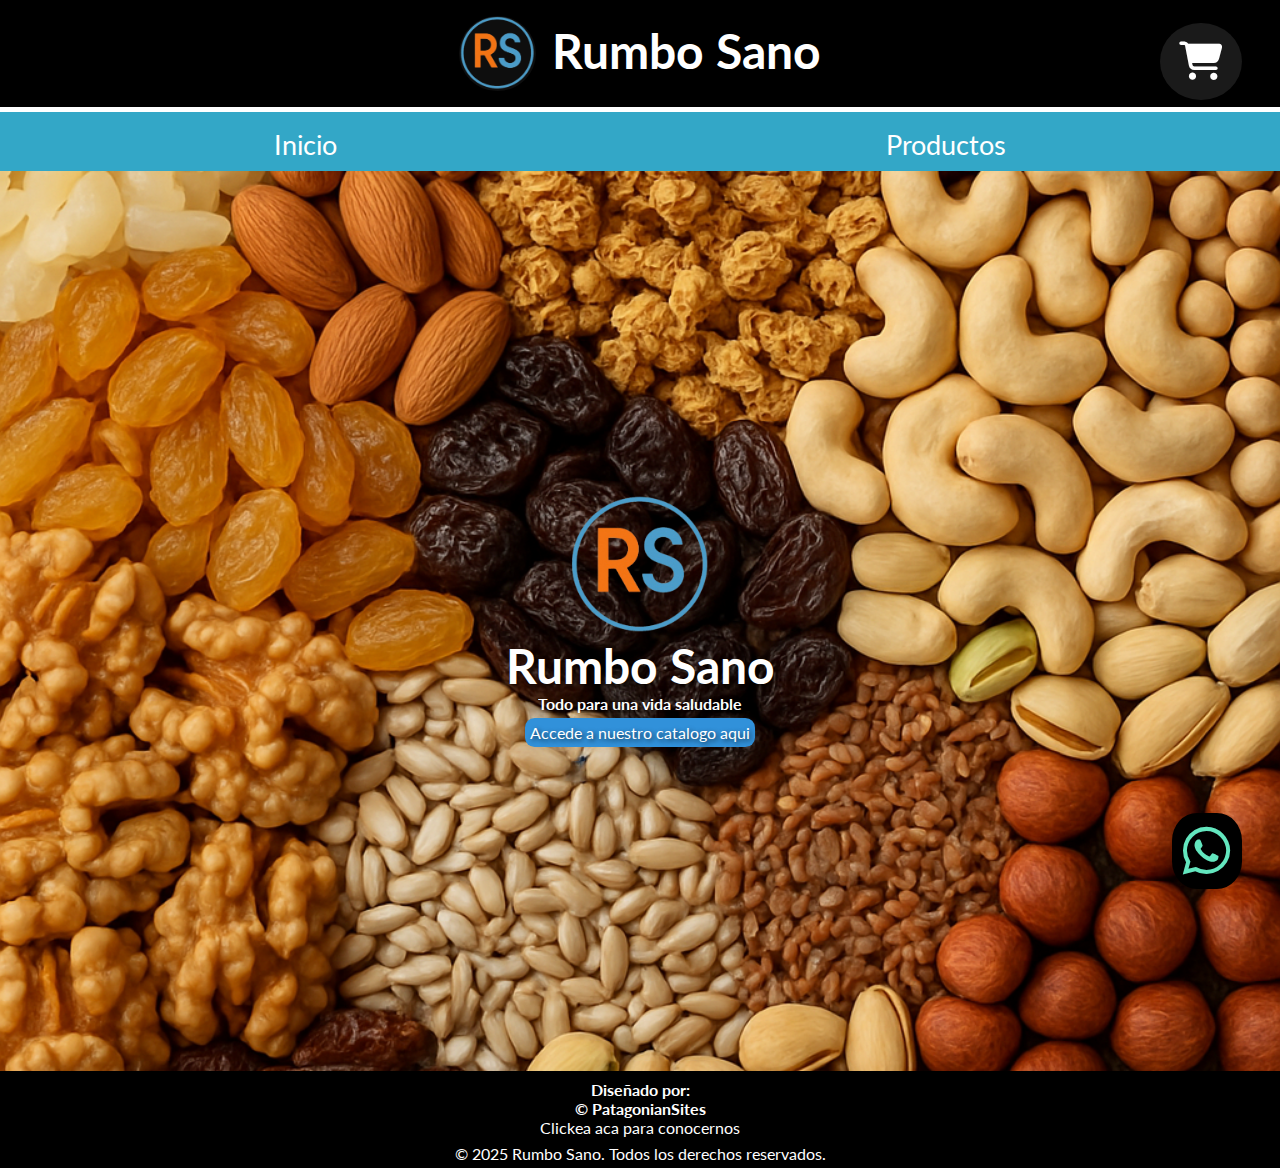
<file: index.html>
<!DOCTYPE html>
<html lang="en">
<head>
    <meta charset="UTF-8">
    <meta name="viewport" content="width=device-width, initial-scale=1.0">
    <link rel="icon" href="img/logo-sin-fondo.ico">
    <link rel="stylesheet" href="style.css">
        <link href="https://fonts.googleapis.com/css2?family=Comic+Neue:ital,wght@0,300;0,400;0,700;1,300;1,400;1,700&display=swap" rel="stylesheet">

    <title>Rumbo Sano - Productos</title>
    
    <link href="https://fonts.googleapis.com/css2?family=Lato:ital,wght@0,100;0,300;0,400;0,700;0,900;1,100;1,300;1,400;1,700;1,900&display=swap" rel="stylesheet">
    <link href="https://fonts.googleapis.com/css2?family=Comic+Sans+MS&family=Poppins:wght@400;600&display=swap" rel="stylesheet">
    <link rel="stylesheet" href="https://cdnjs.cloudflare.com/ajax/libs/font-awesome/6.4.0/css/all.min.css" />

</head>
<body>

    
    
    <header>
        <img id="header-imagen" src="img/logo-sin-fondo.png" alt="">
        <h1 id="header-titulo">Rumbo Sano</h1>
    </header>
    <a id="carrito-fijo">
        <i class="fa-solid fa-cart-shopping"></i>
    </a>
    
    <nav>
            <ul id="menu">
              <li id="nav-siempre"><a href="index.html">Inicio</a></li>

              <li class="nav-opciones" id="nav-siempre">
                <a href="productos.html">Productos</a>
              </li>
            </ul>
    </nav>  


    <main class="inicio-prinicipal">
        <img id="inicio-imagen" src="img/logo-sin-fondo.png" alt="">
        <h1 id="inicio-titulo">Rumbo Sano</h1>
        <h3 id="inicio-subtitulo">Todo para una vida saludable</h3>
        <a id="inicio-boton" href="productos.html">Accede a nuestro catalogo aqui
        </a>
    </main>

    <a href="https://api.whatsapp.com/send?phone=543516707101&text=Hola%20Rumbo%20Sano!%20Estaba%20viendo%20tu%20sitio%20web%20y%20me%20surgi%C3%B3%20una%20consulta" class="wpp-contenedor" target="_blank"><i class="fa-brands fa-whatsapp wpp" style="color: #63E6BE;"></i></a>

    <footer>   
        <div class="footer-contenido">
         
        <div class="footer-columna">
            <h4>Diseñado por: </h4>
            <h4 class="subelementos">&copy; PatagonianSites</h4>
            <a href="https://piriwa82.github.io/patagoniansites/" target="_blank">Clickea aca para conocernos</a>
        </div>
        </div>
        <div class="footer-abajo">
            <p>&copy; 2025 Rumbo Sano. Todos los derechos reservados.</p>
        </div>
        </footer>     
        
    <div id="carrito-menu" class="oculto">
        <h3>Carrito de compras</h3>
        <div id="carrito-items"></div>
        <button id="cerrar-carrito">Cerrar</button>
    </div>
    <script src="script.js"></script>
</body>
</html>
</file>
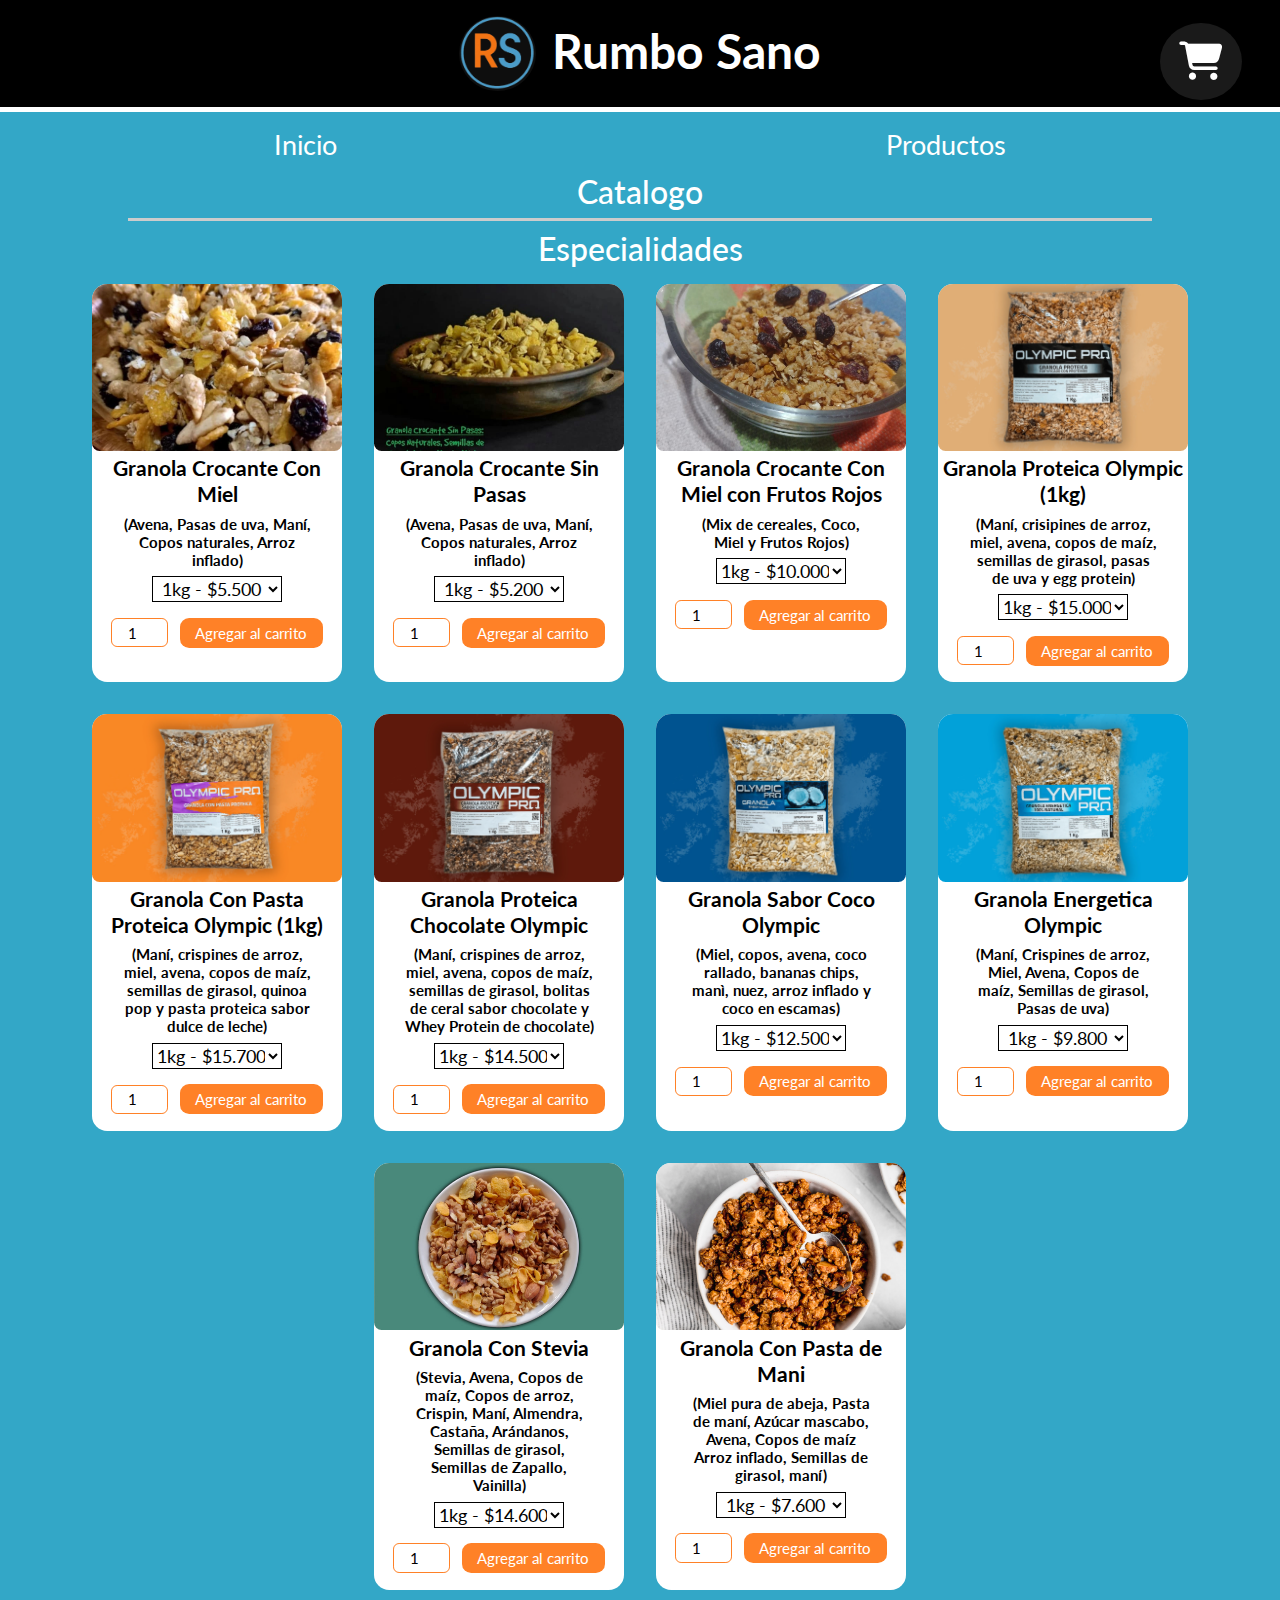
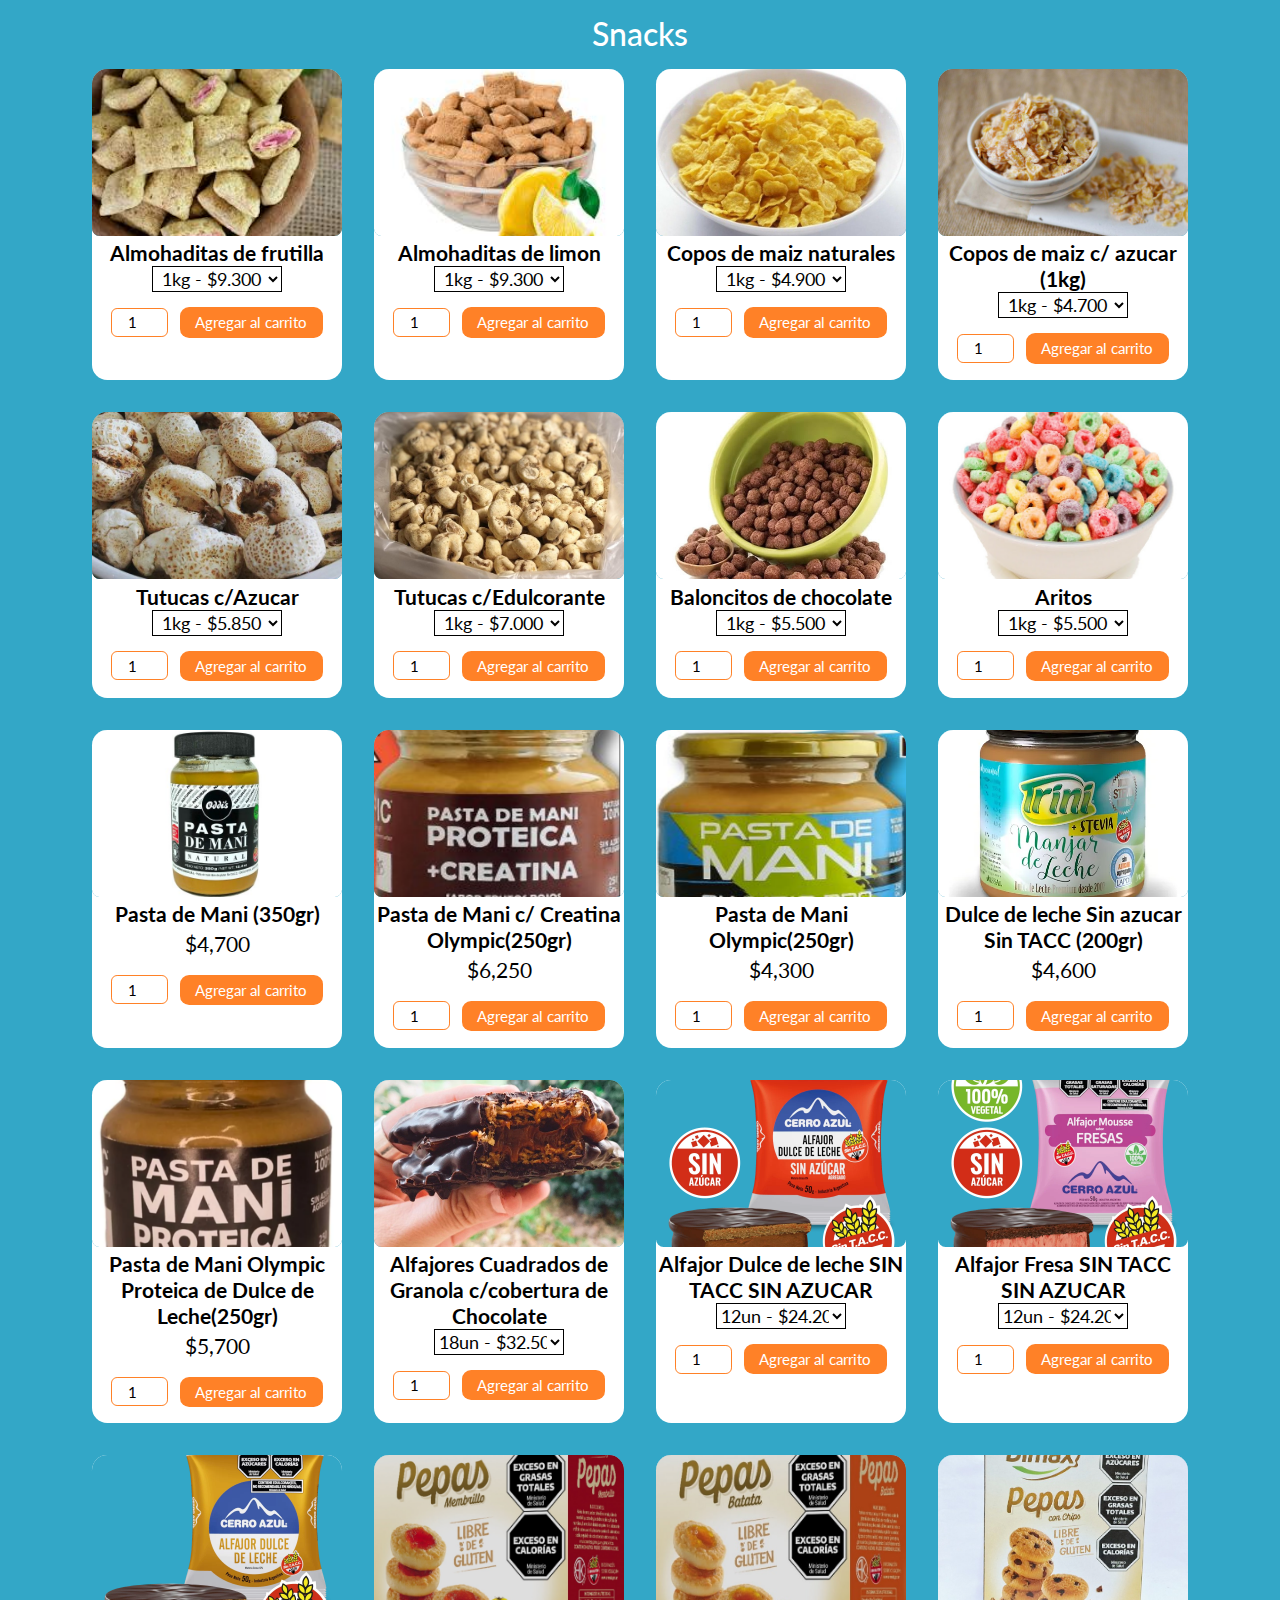
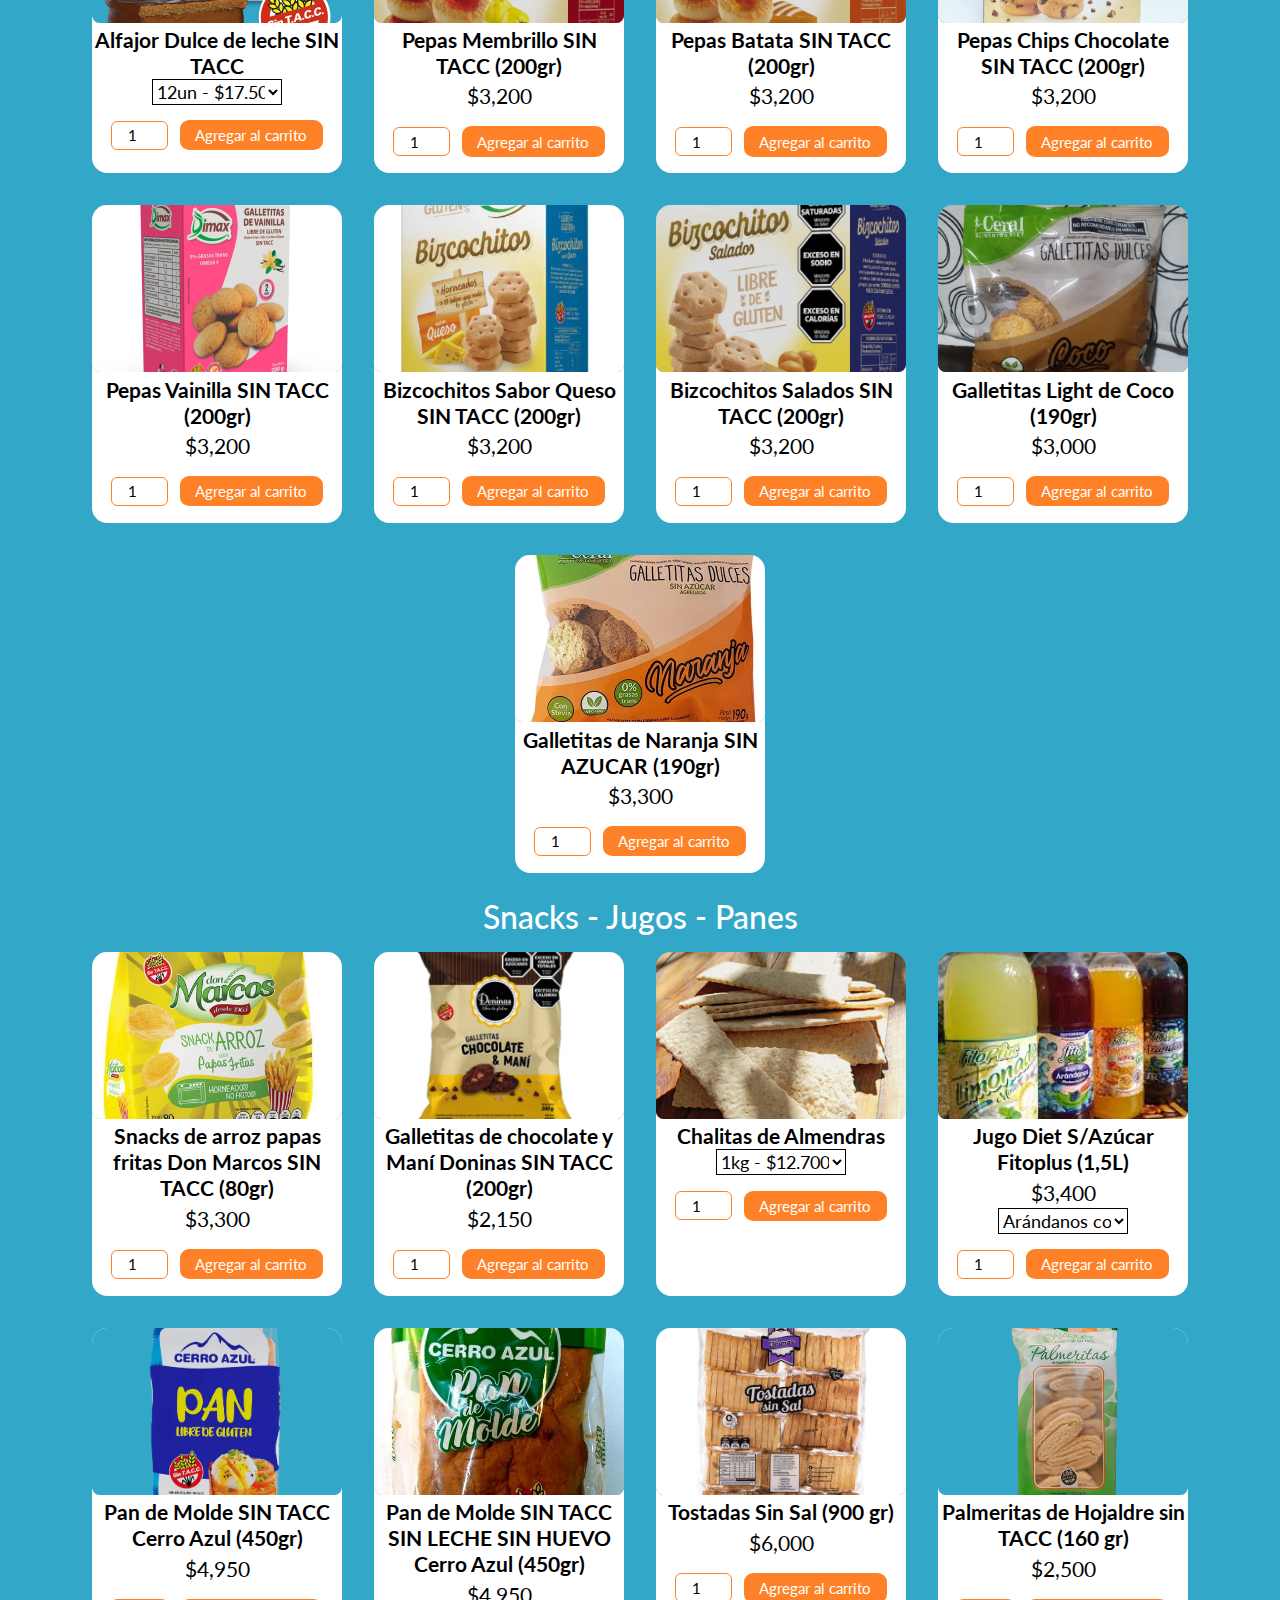
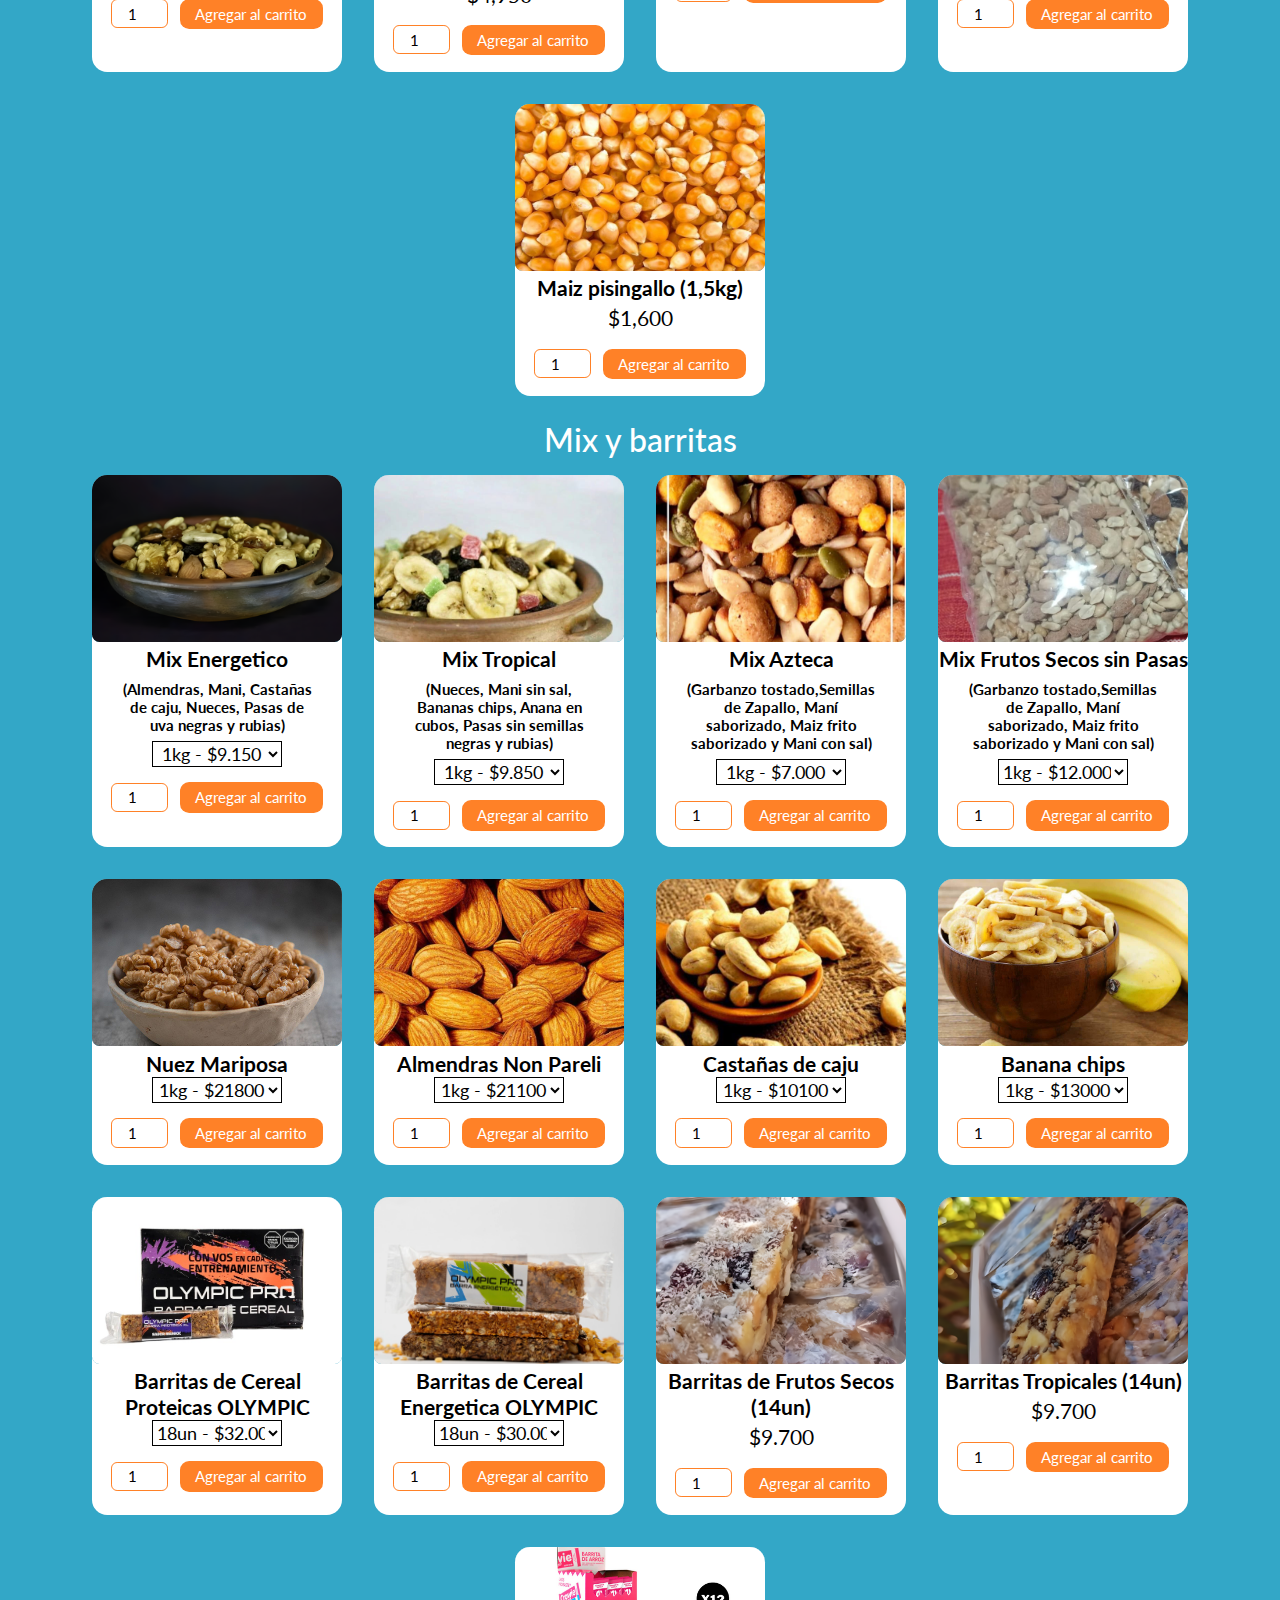
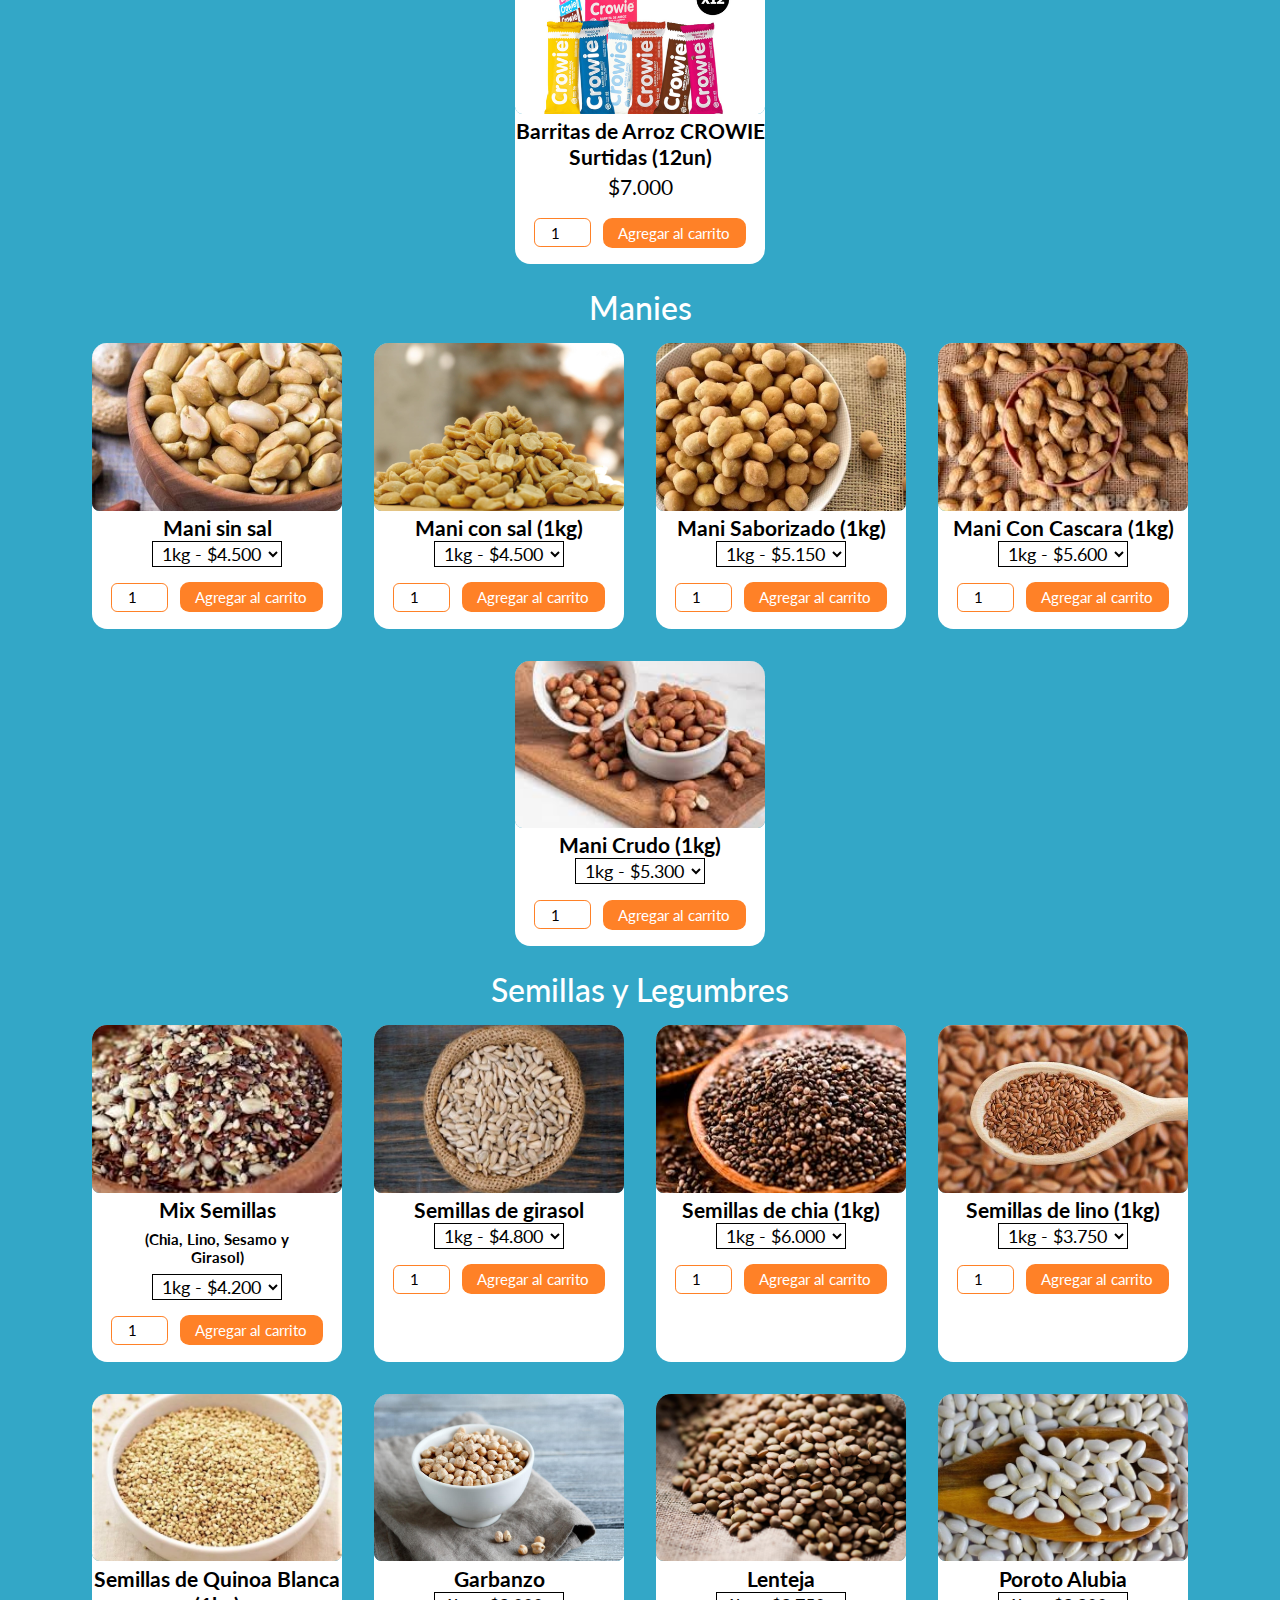
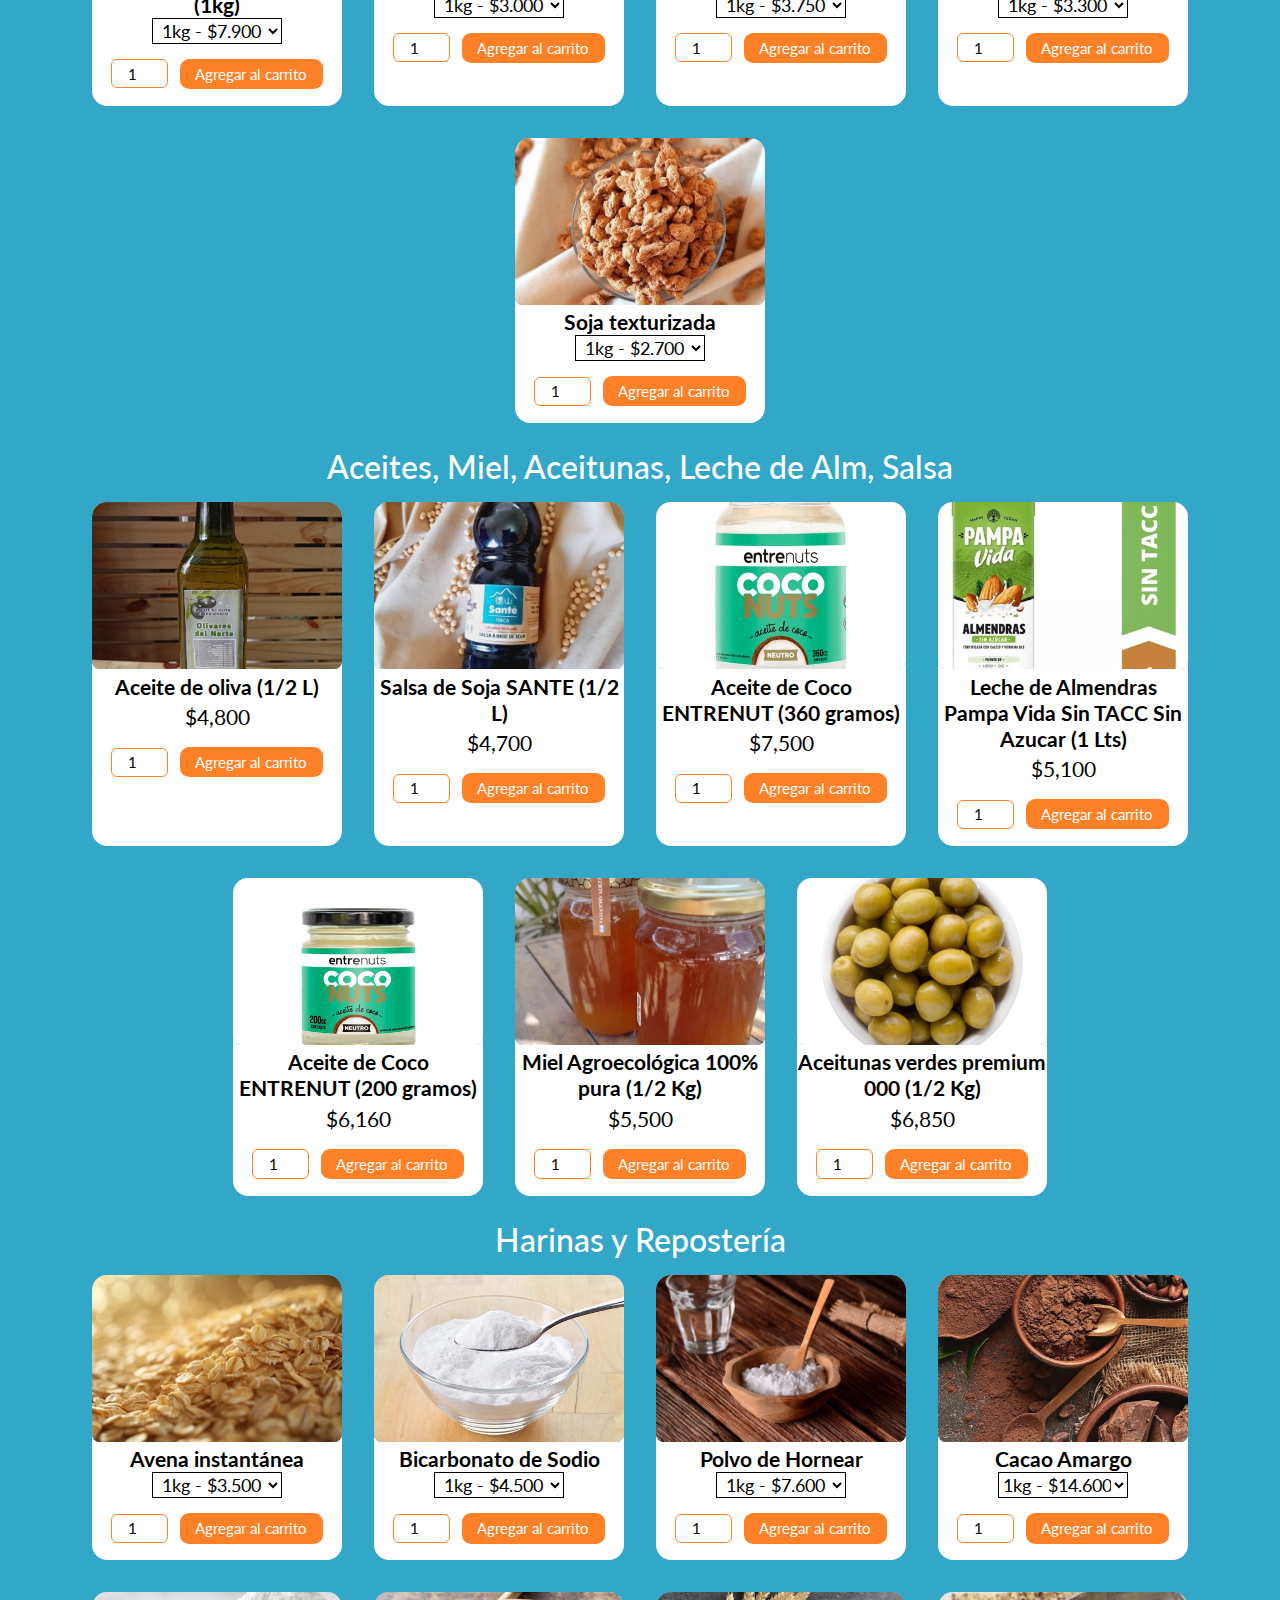
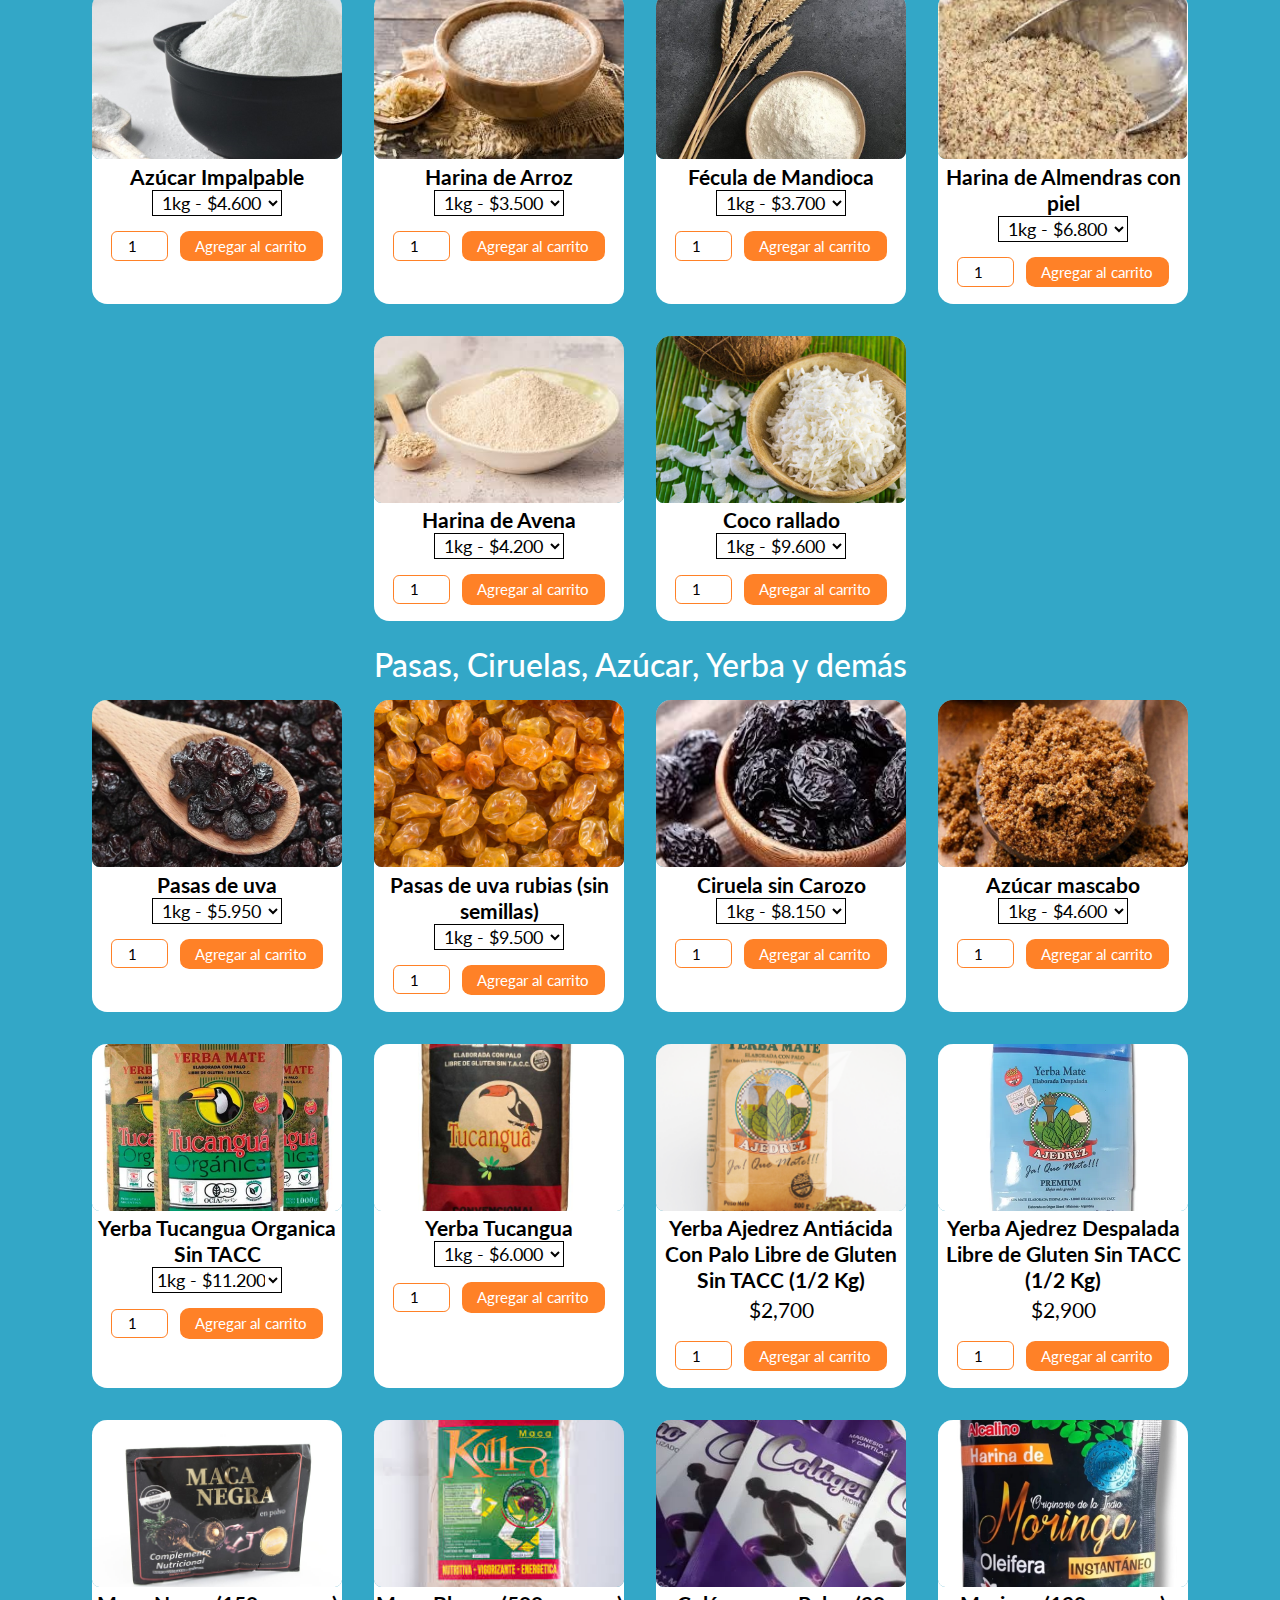
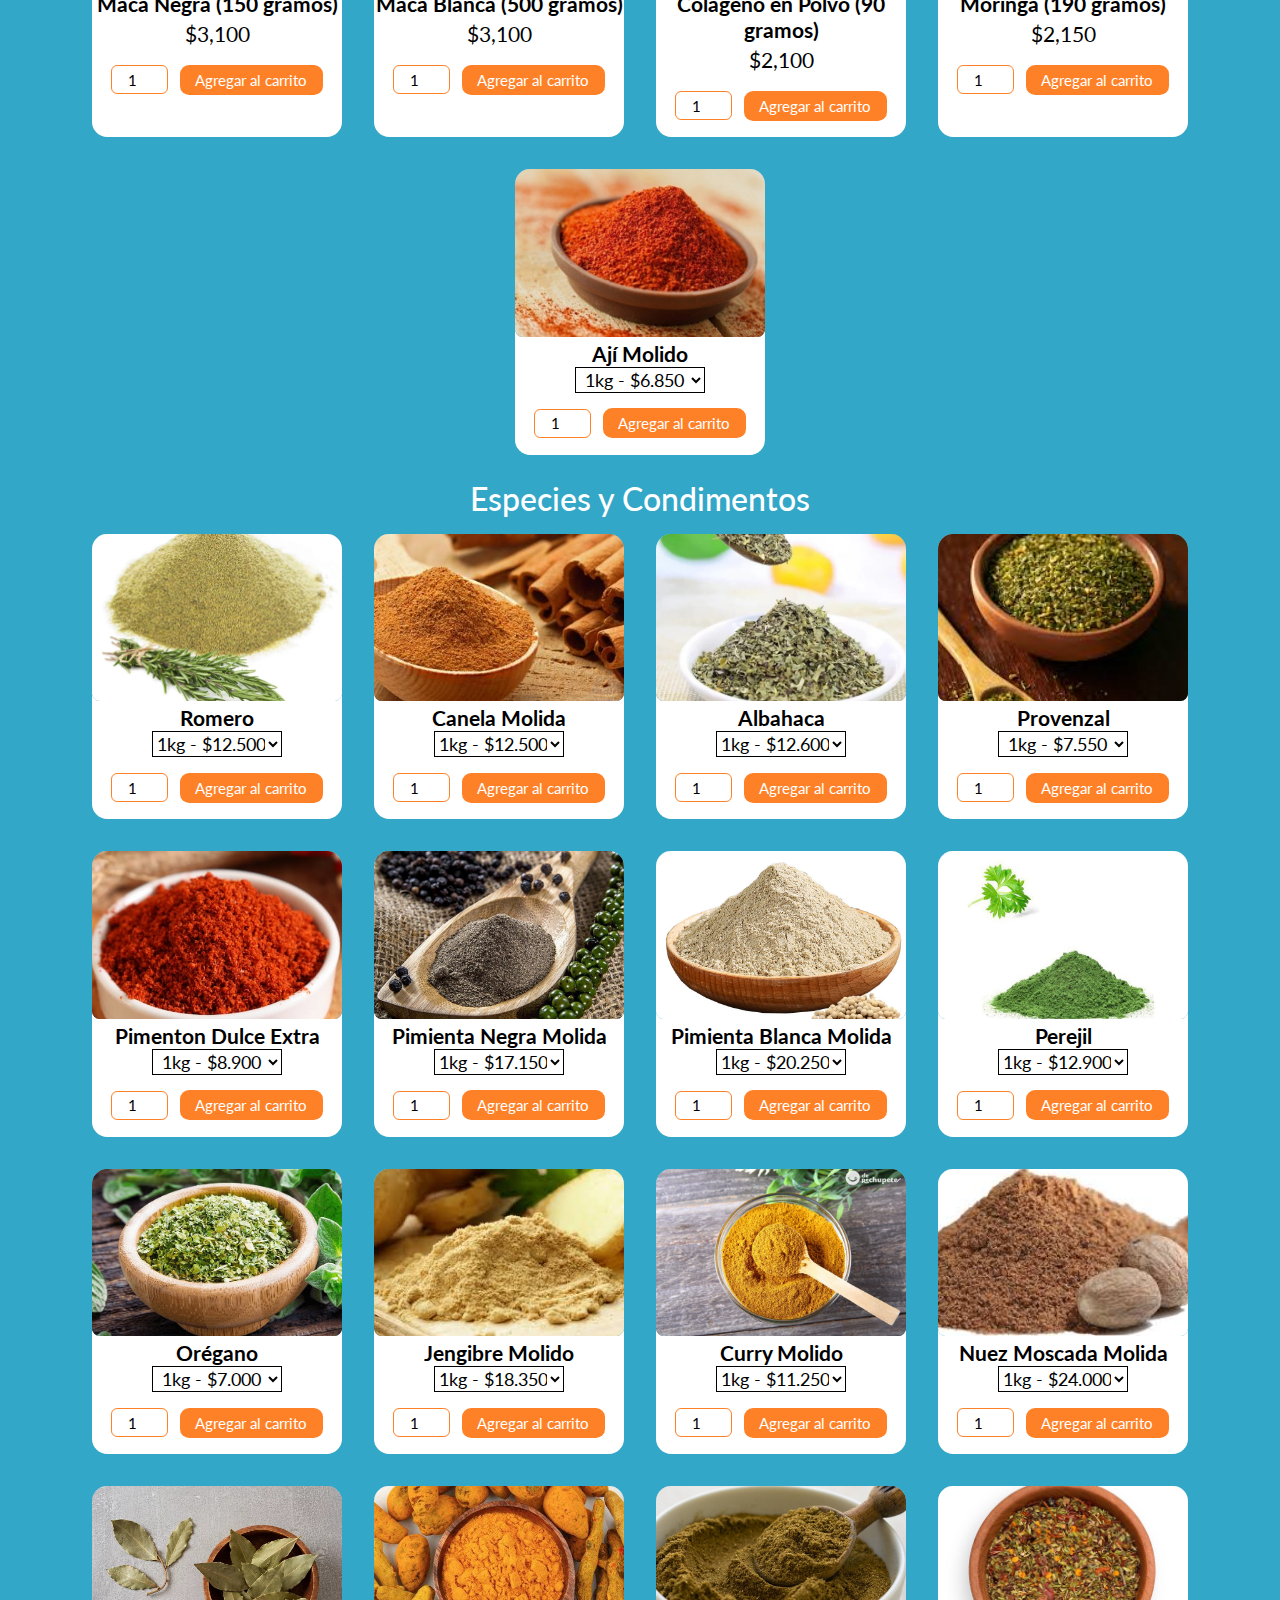
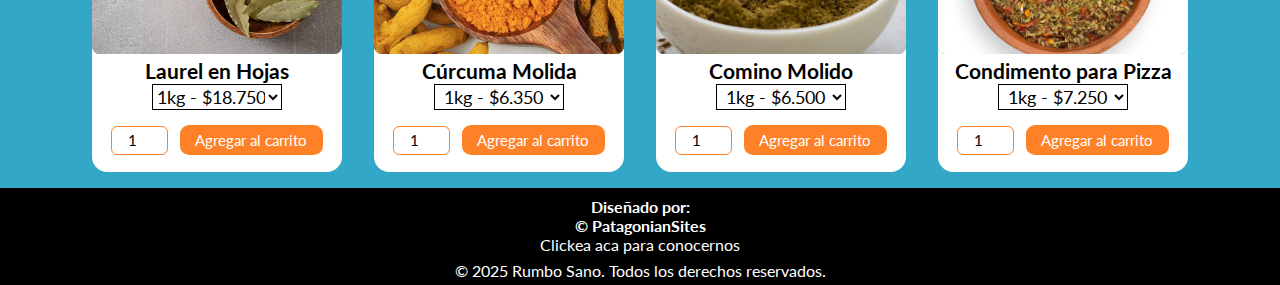
<file: productos.html>
<!DOCTYPE html>
<html lang="en">
<head>
    <meta charset="UTF-8">
    <meta name="viewport" content="width=device-width, initial-scale=1.0">
    <link rel="icon" href="img/logo-sin-fondo.ico">
    <link rel="stylesheet" href="style.css">
    
    <title>Rumbo Sano - Productos</title>
    
    <link href="https://fonts.googleapis.com/css2?family=Lato:ital,wght@0,100;0,300;0,400;0,700;0,900;1,100;1,300;1,400;1,700;1,900&display=swap" rel="stylesheet">
    <link href="https://fonts.googleapis.com/css2?family=Comic+Sans+MS&family=Poppins:wght@400;600&display=swap" rel="stylesheet">
    <link rel="stylesheet" href="https://cdnjs.cloudflare.com/ajax/libs/font-awesome/6.4.0/css/all.min.css" />
    <link href="https://fonts.googleapis.com/css2?family=Comic+Neue:ital,wght@0,300;0,400;0,700;1,300;1,400;1,700&display=swap" rel="stylesheet">


</head>
<body data-catalogo="personal">

    
    <header>
        <img id="header-imagen" src="img/logo-sin-fondo.png" alt="">
        <h1 id="header-titulo">Rumbo Sano</h1>
    </header>
    <a id="carrito-fijo">
        <i class="fa-solid fa-cart-shopping"></i>
    </a>
    
    
    <nav>
            <ul id="menu">
              <li id="nav-siempre"><a href="index.html">Inicio</a></li>

              <li class="nav-opciones" id="nav-siempre">
                <a href="#">Productos</a>
              </li>
            </ul>
    </nav> 

          <h1 id="main-titulo">Catalogo</h1>
        <h2 id="main-subtitulo"></h1>
        <h1 id="main-titulo">Especialidades</h1>

  <section class="catalogo">
    
    <div class="producto">
    <img src="img/catalogo/granola-crocante.png"/>
    <h2>Granola Crocante Con Miel</h2>
    <h3>(Avena, Pasas de uva, Maní, Copos naturales, Arroz inflado)</h3>
    <select class="presentacion">
        <option value="1kg" data-precio="5500">1kg - $5.500</option>
        <option value="0.5kg" data-precio="3000">1/2kg - $3.000</option>
    </select>
    <div class="producto-acciones">
        <input type="number" value="1" min="1" class="cantidad" />
        <button class="boton-agregar">Agregar al carrito</button>
    </div>
    </div>

    <div class="producto">
    <img src="img/catalogo/granola-crocante-sin-pasas.png"/>
    <h2>Granola Crocante Sin Pasas</h2>
    <h3>(Avena, Pasas de uva, Maní, Copos naturales, Arroz inflado)</h3>
    <select class="presentacion">
        <option value="1kg" data-precio="5200">1kg - $5.200</option>
        <option value="0.5kg" data-precio="2850">1/2kg - $2.850</option>
    </select>
    <div class="producto-acciones">
        <input type="number" value="1" min="1" class="cantidad" />
        <button class="boton-agregar">Agregar al carrito</button>
    </div>
    </div>

    <div class="producto">
    <img src="img/catalogo/granola-frutos-rojos.png"/>
    <h2>Granola Crocante Con Miel con Frutos Rojos</h2>
    <h3>(Mix de cereales, Coco, Miel y Frutos Rojos)</h3>
    <select class="presentacion">
        <option value="1kg" data-precio="10000">1kg - $10.000</option>
        <option value="0.5kg" data-precio="5500">1/2kg - $5.500</option>
    </select>
    <div class="producto-acciones">
        <input type="number" value="1" min="1" class="cantidad" />
        <button class="boton-agregar">Agregar al carrito</button>
    </div>
    </div>
    

    <div class="producto">
    <img src="img/catalogo/granola-proteica-olympic.png"/>
    <h2>Granola Proteica Olympic (1kg)</h2>
    <h3>(Maní, crisipines de arroz, miel, avena, copos de maíz, semillas de girasol, pasas de uva y egg protein)</h3>
    <select class="presentacion">
        <option value="1kg" data-precio="15000">1kg - $15.000</option>
        <option value="0.5kg" data-precio="8250">1/2kg - $8.250</option>
    </select>
    <div class="producto-acciones">
        <input type="number" value="1" min="1" class="cantidad" />
        <button class="boton-agregar">Agregar al carrito</button>
    </div>
    </div>


    <div class="producto">
    <img src="img/catalogo/granola-con-pasta-proteica-olympic.png"/>
    <h2>Granola Con Pasta Proteica Olympic (1kg)</h2>
    <h3>(Maní, crispines de arroz, miel, avena, copos de maíz,
        semillas de girasol, quinoa pop y pasta proteica sabor
        dulce de leche)
    </h3>
    <select class="presentacion">
        <option value="1kg" data-precio="15700">1kg - $15.700</option>
        <option value="0.5kg" data-precio="8250">1/2kg - $8.250</option>
    </select>
        <div class="producto-acciones">
            <input type="number" value="1" min="1" class="cantidad" />
            <button class="boton-agregar">Agregar al carrito</button>
        </div>
        </div>
        
        <div class="producto">
        <img src="img/catalogo/granola-proteica-de-chocolate-olympic.png"/>
        <h2>Granola Proteica Chocolate Olympic</h2>
        <h3>(Maní, crispines de arroz, miel, avena, copos de maíz,
        semillas de girasol, bolitas de ceral sabor chocolate y
        Whey Protein de chocolate)
        </h3>
        <select class="presentacion">
        <option value="1kg" data-precio="14500">1kg - $14.500</option>
        <option value="0.5kg" data-precio="7700">1/2kg - $7.700</option>
    </select>
        <div class="producto-acciones">
            <input type="number" value="1" min="1" class="cantidad" />
            <button class="boton-agregar">Agregar al carrito</button>
        </div>
        </div>

        <div class="producto">
        <img src="img/catalogo/granola-sabor-coco-olympic.png"/>
        <h2>Granola Sabor Coco Olympic</h2>
        <h3>(Miel, copos, avena, coco rallado, bananas chips, manì,
nuez, arroz inflado y coco en escamas)
</h3>
        <select class="presentacion">
        <option value="1kg" data-precio="12500">1kg - $12.500</option>
        <option value="0.5kg" data-precio="6500">1/2kg - $6.500</option>
    </select>
        <div class="producto-acciones">
            <input type="number" value="1" min="1" class="cantidad" />
            <button class="boton-agregar">Agregar al carrito</button>
        </div>
        </div>

        

        <div class="producto">
        <img src="img/catalogo/granola-energy-olympic.png"/>
        <h2>Granola Energetica Olympic</h2>
        <h3>(Maní, Crispines de arroz, Miel, Avena, Copos de maíz,
Semillas de girasol, Pasas de uva)</h3>
        <select class="presentacion">
        <option value="1kg" data-precio="9800">1kg - $9.800</option>
        <option value="0.5kg" data-precio="5500">1/2kg - $5.500</option>
    </select>
        <div class="producto-acciones">
            <input type="number" value="1" min="1" class="cantidad" />
            <button class="boton-agregar">Agregar al carrito</button>
        </div>
        </div>

        <div class="producto">
        <img src="img/catalogo/granola-con-stevia.png"/>
        <h2>Granola Con Stevia</h2>
        <h3>(Stevia, Avena, Copos de maíz, Copos de arroz, Crispin,
Maní, Almendra, Castaña, Arándanos, Semillas de
girasol, Semillas de Zapallo, Vainilla)
</h3>
        <select class="presentacion">
        <option value="1kg" data-precio="14600">1kg - $14.600</option>
        <option value="0.5kg" data-precio="7600">1/2kg - $7.600</option>
    </select>
        <div class="producto-acciones">
            <input type="number" value="1" min="1" class="cantidad" />
            <button class="boton-agregar">Agregar al carrito</button>
        </div>
        </div>

        <div class="producto">
        <img src="img/catalogo/granola-con-pasta-de-mani.png"/>
        <h2>Granola Con Pasta de Mani</h2>
        <h3>(Miel pura de abeja, Pasta de maní, Azúcar mascabo,
Avena, Copos de maíz Arroz inflado, Semillas de girasol,
maní)</h3>
        <select class="presentacion">
        <option value="1kg" data-precio="7600">1kg - $7.600</option>
        <option value="0.5kg" data-precio="4000">1/2kg - $4.000</option>
    </select>
        <div class="producto-acciones">
            <input type="number" value="1" min="1" class="cantidad" />
            <button class="boton-agregar">Agregar al carrito</button>
        </div>
        </div>

        
       
    </section>

    <h1 id="main-titulo">Snacks</h1>

    <section class="catalogo">
        <div class="producto">
        <img src="img/catalogo/almohaditas-frutilla.jpg"/>
        <h2>Almohaditas de frutilla</h2>
        <select class="presentacion">
        <option value="1kg" data-precio="9300">1kg - $9.300</option>
        <option value="0.5kg" data-precio="5450">1/2kg - $5.450</option>
        <option value="0.25kg" data-precio="3450">1/4kg - $3.450</option>
    </select>
        <div class="producto-acciones">
            <input type="number" value="1" min="1" class="cantidad" />
            <button class="boton-agregar">Agregar al carrito</button>
        </div>
        </div>

        <div class="producto">
        <img src="img/catalogo/almohaditas-limon.jpg"/>
        <h2>Almohaditas de limon</h2>
        <select class="presentacion">
        <option value="1kg" data-precio="9300">1kg - $9.300</option>
        <option value="0.5kg" data-precio="5450">1/2kg - $5.450</option>
        <option value="0.25kg" data-precio="3450">1/4kg - $3.450</option>
    </select>
        <div class="producto-acciones">
            <input type="number" value="1" min="1" class="cantidad" />
            <button class="boton-agregar">Agregar al carrito</button>
        </div>
        </div>

        <div class="producto">
        <img src="img/catalogo/copos-naturales.jpg"/>
        <h2>Copos de maiz naturales </h2>
        <select class="presentacion">
        <option value="1kg" data-precio="4900">1kg - $4.900</option>
        <option value="0.5kg" data-precio="3150">1/2kg - $3.150</option>
        <option value="0.25kg" data-precio="1700">1/4kg - $1.700</option>
    </select>
        <div class="producto-acciones">
            <input type="number" value="1" min="1" class="cantidad" />
            <button class="boton-agregar">Agregar al carrito</button>
        </div>
        </div>

        <div class="producto">
        <img src="img/catalogo/copos-azucarados.jpg"/>
        <h2>Copos de maiz c/ azucar (1kg)</h2>
        <select class="presentacion">
            <option value="1kg" data-precio="4700">1kg - $4.700</option>
            <option value="0.5kg" data-precio="2750">1/2kg - $2.750</option>
            <option value="0.25kg" data-precio="1500">1/4kg - $1.500</option>
        </select>
        <div class="producto-acciones">
            <input type="number" value="1" min="1" class="cantidad" />
            <button class="boton-agregar">Agregar al carrito</button>
        </div>
        </div>


          <div class="producto">
        <img src="img/catalogo/tutucas-azucaradas.jpg"/>
        <h2>Tutucas c/Azucar</h2>
        <select class="presentacion">
            <option value="1kg" data-precio="5850">1kg - $5.850</option>
            <option value="0.5kg" data-precio="3800">1/2kg - $3.800</option>
            <option value="0.25kg" data-precio="2500">1/4kg - $2.500</option>
        </select>
        <div class="producto-acciones">
            <input type="number" value="1" min="1" class="cantidad" />
            <button class="boton-agregar">Agregar al carrito</button>
        </div>
        </div>


        <div class="producto">
        <img src="img/catalogo/tutucas-edulcorante.jpg"/>
        <h2>Tutucas c/Edulcorante</h2>
        <select class="presentacion">
            <option value="1kg" data-precio="7000">1kg - $7.000</option>
            <option value="0.5kg" data-precio="4000">1/2kg - $4.000</option>
            <option value="0.25kg" data-precio="2500">1/4kg - $2.500</option>
        </select>
        <div class="producto-acciones">
            <input type="number" value="1" min="1" class="cantidad" />
            <button class="boton-agregar">Agregar al carrito</button>
        </div>
        </div>

        <div class="producto">
        <img src="img/catalogo/baloncitos-de-chocolate.png"/>
        <h2>Baloncitos de chocolate</h2>
        <select class="presentacion">
            <option value="1kg" data-precio="5500">1kg - $5.500</option>
            <option value="0.5kg" data-precio="3000">1/2kg - $3.000</option>
            <option value="0.25kg" data-precio="1600">1/4kg - $1.600</option>
        </select>
        <div class="producto-acciones">
            <input type="number" value="1" min="1" class="cantidad" />
            <button class="boton-agregar">Agregar al carrito</button>
        </div>
        </div>
        
        <div class="producto">
        <img src="img/catalogo/aritos-de-fruta.jpg"/>
        <h2>Aritos</h2>
        <select class="presentacion">
            <option value="1kg" data-precio="5500">1kg - $5.500</option>
            <option value="0.5kg" data-precio="3000">1/2kg - $3.000</option>
            <option value="0.25kg" data-precio="1600">1/4kg - $1.600</option>
        </select>
        <div class="producto-acciones">
            <input type="number" value="1" min="1" class="cantidad" />
            <button class="boton-agregar">Agregar al carrito</button>
        </div>
        </div>

        <div class="producto">
        <img src="img/catalogo/pasta-de-mani.jpg"/>
        <h2>Pasta de Mani (350gr)</h2>
        <p>$4,700</p>
        <div class="producto-acciones">
            <input type="number" value="1" min="1" class="cantidad" />
            <button class="boton-agregar">Agregar al carrito</button>
        </div>
        </div>

        <div class="producto">
        <img src="img/catalogo/pasta-de-mani-con-creatina.png"/>
        <h2>Pasta de Mani c/ Creatina Olympic(250gr)</h2>
        <p>$6,250</p>
        <div class="producto-acciones">
            <input type="number" value="1" min="1" class="cantidad" />
            <button class="boton-agregar">Agregar al carrito</button>
        </div>
        </div>

        <div class="producto">
        <img src="img/catalogo/pasta-de-mani-olympic.png"/>
        <h2>Pasta de Mani Olympic(250gr)</h2>
        <p>$4,300</p>
        <div class="producto-acciones">
            <input type="number" value="1" min="1" class="cantidad" />
            <button class="boton-agregar">Agregar al carrito</button>
        </div>
        </div>

        <div class="producto">
        <img src="img/catalogo/dulce-de-leche-sin-azucar.png"/>
        <h2>Dulce de leche Sin azucar Sin TACC (200gr)</h2>
        <p>$4,600</p>
        <div class="producto-acciones">
            <input type="number" value="1" min="1" class="cantidad" />
            <button class="boton-agregar">Agregar al carrito</button>
        </div>
        </div>

        <div class="producto">
        <img src="img/catalogo/pasta-de-mani-proteica-olympic.png"/>
        <h2>Pasta de Mani Olympic Proteica de Dulce de Leche(250gr)</h2>
        <p>$5,700</p>
        <div class="producto-acciones">
            <input type="number" value="1" min="1" class="cantidad" />
            <button class="boton-agregar">Agregar al carrito</button>
        </div>
        </div>

        <div class="producto">
        <img src="img/catalogo/alfajores-cuadrados-granola.png"/>
        <h2>Alfajores Cuadrados de Granola c/cobertura de Chocolate</h2>
        <select class="presentacion">
            <option value="18un" data-precio="32500">18un - $32.500</option>
            <option value="1un" data-precio="2100">1un - $2.100</option>
        </select>
        <div class="producto-acciones">
            <input type="number" value="1" min="1" class="cantidad" />
            <button class="boton-agregar">Agregar al carrito</button>
        </div>
        </div>

        <div class="producto">
        <img src="img/catalogo/alfajor-ddl-sin-azucar.png"/>
        <h2>Alfajor Dulce de leche
        SIN TACC SIN AZUCAR</h2>
        <select class="presentacion">
            <option value="12un" data-precio="24200">12un - $24.200</option>
            <option value="6un" data-precio="13200">6un - $13.200</option>
            <option value="1un" data-precio="2300">1un - $2.300</option>
        </select>
        <div class="producto-acciones">
            <input type="number" value="1" min="1" class="cantidad" />
            <button class="boton-agregar">Agregar al carrito</button>
        </div>
        </div>

        <div class="producto">
        <img src="img/catalogo/alfajor-fresa-sin-azucar.png"/>
        <h2>Alfajor Fresa
SIN TACC SIN AZUCAR</h2>
        <select class="presentacion">
            <option value="12un" data-precio="24200">12un - $24.200</option>
            <option value="6un" data-precio="13200">6un - $13.200</option>
            <option value="1un" data-precio="2300">1un - $2.300</option>
        </select>
        <div class="producto-acciones">
            <input type="number" value="1" min="1" class="cantidad" />
            <button class="boton-agregar">Agregar al carrito</button>
        </div>
        </div>

        <div class="producto">
        <img src="img/catalogo/alfajor-ddl-sin-tacc.png"/>
        <h2>Alfajor Dulce de leche
        SIN TACC</h2>
        <select class="presentacion">
            <option value="12un" data-precio="17500">12un - $17.500</option>
            <option value="6un" data-precio="9000">6un - $9.000</option>
            <option value="1un" data-precio="1500">1un - $1.500</option>
        </select>
        <div class="producto-acciones">
            <input type="number" value="1" min="1" class="cantidad" />
            <button class="boton-agregar">Agregar al carrito</button>
        </div>
        </div>

        <div class="producto">
        <img src="img/catalogo/pepas-membrillo.png"/>
        <h2>Pepas Membrillo SIN TACC (200gr)</h2>
        <p>$3,200</p>
        <div class="producto-acciones">
            <input type="number" value="1" min="1" class="cantidad" />
            <button class="boton-agregar">Agregar al carrito</button>
        </div>
        </div>

        <div class="producto">
        <img src="img/catalogo/pepas-batata.png"/>
        <h2>Pepas Batata SIN TACC (200gr)</h2>
        <p>$3,200</p>
        <div class="producto-acciones">
            <input type="number" value="1" min="1" class="cantidad" />
            <button class="boton-agregar">Agregar al carrito</button>
        </div>
        </div>

        <div class="producto">
        <img src="img/catalogo/pepas-chips-chocolate.png"/>
        <h2>Pepas Chips Chocolate SIN TACC (200gr)</h2>
        <p>$3,200</p>
        <div class="producto-acciones">
            <input type="number" value="1" min="1" class="cantidad" />
            <button class="boton-agregar">Agregar al carrito</button>
        </div>
        </div>

        <div class="producto">
        <img src="img/catalogo/pepas-vainilla.png"/>
        <h2>Pepas Vainilla SIN TACC (200gr)</h2>
        <p>$3,200</p>
        <div class="producto-acciones">
            <input type="number" value="1" min="1" class="cantidad" />
            <button class="boton-agregar">Agregar al carrito</button>
        </div>
        </div>


        <div class="producto">
        <img src="img/catalogo/bizcochitos-queso.png"/>
        <h2>Bizcochitos Sabor Queso SIN TACC (200gr)</h2>
        <p>$3,200</p>
        <div class="producto-acciones">
            <input type="number" value="1" min="1" class="cantidad" />
            <button class="boton-agregar">Agregar al carrito</button>
        </div>
        </div>

        <div class="producto">
        <img src="img/catalogo/bizcochitos-salados.png"/>
        <h2>Bizcochitos Salados SIN TACC (200gr)</h2>
        <p>$3,200</p>
        <div class="producto-acciones">
            <input type="number" value="1" min="1" class="cantidad" />
            <button class="boton-agregar">Agregar al carrito</button>
        </div>
        </div>

        <div class="producto">
        <img src="img/catalogo/galletitas-coco.jpeg"/>
        <h2>Galletitas Light de Coco (190gr)</h2>
        <p>$3,000</p>
        <div class="producto-acciones">
            <input type="number" value="1" min="1" class="cantidad" />
            <button class="boton-agregar">Agregar al carrito</button>
        </div>

        </div>
         <div class="producto">
        <img src="img/catalogo/galletitas-naranja.png"/>
        <h2>Galletitas de Naranja SIN AZUCAR (190gr)</h2>
        <p>$3,300</p>
        <div class="producto-acciones">
            <input type="number" value="1" min="1" class="cantidad" />
            <button class="boton-agregar">Agregar al carrito</button>
        </div>
        </div>
    </section>

    <h1 id="main-titulo">Snacks - Jugos - Panes</h1>

    <section class="catalogo">

        </div>
         <div class="producto">
        <img src="img/catalogo/snacks-arroz.png"/>
        <h2>Snacks de arroz papas fritas Don Marcos SIN TACC (80gr)</h2>
        <p>$3,300</p>
        <div class="producto-acciones">
            <input type="number" value="1" min="1" class="cantidad" />
            <button class="boton-agregar">Agregar al carrito</button>
        </div>
        </div>

        </div>
         <div class="producto">
        <img src="img/catalogo/galletitas-doninas-chocolate.png"/>
        <h2>Galletitas de chocolate y Maní
Doninas SIN TACC (200gr)</h2>
        <p>$2,150</p>
        <div class="producto-acciones">
            <input type="number" value="1" min="1" class="cantidad" />
            <button class="boton-agregar">Agregar al carrito</button>
        </div>
        </div>

        <div class="producto">
        <img src="img/catalogo/chalitas.jpg"/>
        <h2>Chalitas de Almendras</h2>
        <select class="presentacion">
        <option value="1kg" data-precio="8800">1kg - $12.700</option>
        <option value="0.5kg" data-precio="6600">1/2kg - $6.600</option>
        <option value="0.25kg" data-precio="3400">1/4kg - $3.400</option>
    </select>
        <div class="producto-acciones">
            <input type="number" value="1" min="1" class="cantidad" />
            <button class="boton-agregar">Agregar al carrito</button>
        </div>
        </div>

        <div class="producto">
        <img src="img/catalogo/jugos-fitoplus.png"/>
        <h2>Jugo Diet S/Azúcar Fitoplus (1,5L)</h2>
        <p>$3,400</p>
        <select class="presentacion">
        <option value="Arándanos con Chia" data-precio="3400">Arándanos con Chia</option>
        <option value="Arándanos con Stevia" data-precio="3400">Arándanos con Stevia</option>
        <option value="Arándanos con Sucralosa" data-precio="3400">Arándanos con Sucralosa</option>
        <option value="Arándanos con Sucralosa" data-precio="3400">Limonada Menta y Jengibre</option>
        <option value="Maracuya" data-precio="3400">Maracuya</option>
        </select>
        <div class="producto-acciones">
            <input type="number" value="1" min="1" class="cantidad" />
            <button class="boton-agregar">Agregar al carrito</button>
        </div>
        </div>

        </div>
         <div class="producto">
        <img src="img/catalogo/pan-molde-sin-tacc.png"/>
        <h2>Pan de Molde SIN TACC Cerro Azul (450gr)</h2>
        <p>$4,950</p>
        <div class="producto-acciones">
            <input type="number" value="1" min="1" class="cantidad" />
            <button class="boton-agregar">Agregar al carrito</button>
        </div>
        </div>

        </div>
         <div class="producto">
        <img src="img/catalogo/pan-molde-sin-tacc-leche-huevo.png"/>
        <h2>Pan de Molde SIN TACC SIN LECHE SIN HUEVO Cerro Azul (450gr)</h2>
        <p>$4,950</p>
        <div class="producto-acciones">
            <input type="number" value="1" min="1" class="cantidad" />
            <button class="boton-agregar">Agregar al carrito</button>
        </div>
        </div>

        </div>
         <div class="producto">
        <img src="img/catalogo/tostadas-sin-sal.png"/>
        <h2>Tostadas Sin Sal (900 gr)</h2>
        <p>$6,000</p>
        <div class="producto-acciones">
            <input type="number" value="1" min="1" class="cantidad" />
            <button class="boton-agregar">Agregar al carrito</button>
        </div>
        </div>

        </div>
         <div class="producto">
        <img src="img/catalogo/palmeritas.-hojaldre.png"/>
        <h2>Palmeritas de Hojaldre sin TACC (160 gr)</h2>
        <p>$2,500</p>
        <div class="producto-acciones">
            <input type="number" value="1" min="1" class="cantidad" />
            <button class="boton-agregar">Agregar al carrito</button>
        </div>
        </div>

        </div>
         <div class="producto">
        <img src="img/catalogo/maiz-pisingallo.jpg"/>
        <h2>Maiz pisingallo (1,5kg)</h2>
        <p>$1,600</p>
        <div class="producto-acciones">
            <input type="number" value="1" min="1" class="cantidad" />
            <button class="boton-agregar">Agregar al carrito</button>
        </div>
        </div>
    </section>


    <h1 id="main-titulo">Mix y barritas</h1>

    <section class="catalogo">

        <div class="producto" data-tipo="normal">
        <img src="img/catalogo/mix-clasico.png"/>
        <h2>Mix Energetico</h2>
        <h3>(Almendras, Mani, Castañas
        de caju, Nueces, Pasas de uva negras y rubias)
        </h3>
        <select class="presentacion">
            <option value="1kg" data-precio="9150">1kg - $9.150</option>
            <option value="0.5kg" data-precio="5500">1/2kg - $5.500</option>
            <option value="0.25kg" data-precio="3150">1/4kg - $3.150</option>
        </select>
        <div class="producto-acciones">
            <input type="number" value="1" min="1" class="cantidad" />
            <button class="boton-agregar">Agregar al carrito</button>
        </div>
        </div>

        <div class="producto" data-tipo="normal">
        <img src="img/catalogo/mix-tropical.png"/>
        <h2>Mix Tropical</h2>
        <h3>(Nueces, Mani sin sal, Bananas chips,
        Anana en cubos, Pasas sin semillas
        negras y rubias)
        </h3>
        <select class="presentacion">
            <option value="1kg" data-precio="9850">1kg - $9.850</option>
            <option value="0.5kg" data-precio="5800">1/2kg - $5.800</option>
            <option value="0.25kg" data-precio="3500">1/4kg - $3.500</option>
        </select>
        <div class="producto-acciones">
            <input type="number" value="1" min="1" class="cantidad" />
            <button class="boton-agregar">Agregar al carrito</button>
        </div>
        </div>

        <div class="producto" data-tipo="normal">
        <img src="img/catalogo/mix-azteca.jpg"/>
        <h2>Mix Azteca</h2>
        <h3>(Garbanzo tostado,Semillas de Zapallo,
        Maní saborizado, Maiz frito saborizado y Mani con sal)
        </h3>
        <select class="presentacion">
            <option value="1kg" data-precio="7000">1kg - $7.000</option>
            <option value="0.5kg" data-precio="4000">1/2kg - $4.000</option>
            <option value="0.25kg" data-precio="2500">1/4kg - $2.500</option>
        </select>
        <div class="producto-acciones">
            <input type="number" value="1" min="1" class="cantidad" />
            <button class="boton-agregar">Agregar al carrito</button>
        </div>
        </div>

        <div class="producto" data-tipo="normal">
        <img src="img/catalogo/frutos-secos-sin-pasas.png"/>
        <h2>Mix Frutos Secos sin Pasas</h2>
        <h3>(Garbanzo tostado,Semillas de Zapallo,
        Maní saborizado, Maiz frito saborizado y Mani con sal)
        </h3>
        <select class="presentacion">
            <option value="1kg" data-precio="12000">1kg - $12.000</option>
            <option value="0.5kg" data-precio="6500">1/2kg - $6.500</option>
            <option value="0.25kg" data-precio="3500">1/4kg - $3.500</option>
        </select>
        <div class="producto-acciones">
            <input type="number" value="1" min="1" class="cantidad" />
            <button class="boton-agregar">Agregar al carrito</button>
        </div>
        </div>

        <div class="producto">
        <img src="img/catalogo/nuez-maripoza.jpg"/>
        <h2>Nuez Mariposa</h2>
        <select class="presentacion">
            <option value="1kg" data-precio="21800">1kg - $21800</option>
            <option value="0.5kg" data-precio="11600">1/2kg - $11.600</option>
            <option value="0.25kg" data-precio="7100">1/4kg - $7.100</option>
        </select>
        <div class="producto-acciones">
            <input type="number" value="1" min="1" class="cantidad" />
            <button class="boton-agregar">Agregar al carrito</button>
        </div>
        </div>

        <div class="producto">
        <img src="img/catalogo/almendras.jpg"/>
        <h2>Almendras Non Pareli</h2>
        <select class="presentacion">
            <option value="1kg" data-precio="21100">1kg - $21100</option>
            <option value="0.5kg" data-precio="11100">1/2kg - $11.100</option>
            <option value="0.25kg" data-precio="6200">1/4kg - $6.200</option>
        </select>
        <div class="producto-acciones">
            <input type="number" value="1" min="1" class="cantidad" />
            <button class="boton-agregar">Agregar al carrito</button>
        </div>
        </div>

         <div class="producto">
        <img src="img/catalogo/castaña-caju.jpg"/>
        <h2>Castañas de caju</h2>
        <select class="presentacion">
            <option value="1kg" data-precio="10100">1kg - $10100</option>
            <option value="0.5kg" data-precio="11100">1/2kg - $11.100</option>
            <option value="0.25kg" data-precio="5500">1/4kg - $5.500</option>
        </select>
        <div class="producto-acciones">
            <input type="number" value="1" min="1" class="cantidad" />
            <button class="boton-agregar">Agregar al carrito</button>
        </div>
        </div>

        <div class="producto">
        <img src="img/catalogo/banana-chips.jpg"/>
        <h2>Banana chips</h2>
        <select class="presentacion">
            <option value="1kg" data-precio="13000">1kg - $13000</option>
            <option value="0.5kg" data-precio="7250">1/2kg - $7.250</option>
            <option value="0.25kg" data-precio="3700">1/4kg - $3.700</option>
        </select>
        <div class="producto-acciones">
            <input type="number" value="1" min="1" class="cantidad" />
            <button class="boton-agregar">Agregar al carrito</button>
        </div>
        </div>

        <div class="producto">
        <img src="img/catalogo/barrita-proteica.png"/>
        <h2>Barritas de Cereal Proteicas OLYMPIC</h2>
        <select class="presentacion">
            <option value="18un" data-precio="32000">18un - $32.000</option>
            <option value="1un" data-precio="1900">1un - $1.900</option>
        </select>
        <div class="producto-acciones">
            <input type="number" value="1" min="1" class="cantidad" />
            <button class="boton-agregar">Agregar al carrito</button>
        </div>
        </div>
        
        <div class="producto">
        <img src="img/catalogo/barrita-energetica.png"/>
        <h2>Barritas de Cereal Energetica OLYMPIC</h2>
        <select class="presentacion">
            <option value="18un" data-precio="30000">18un - $30.000</option>
            <option value="1un" data-precio="1800">1un - $1.800</option>
        </select>
        <div class="producto-acciones">
            <input type="number" value="1" min="1" class="cantidad" />
            <button class="boton-agregar">Agregar al carrito</button>
        </div>
        </div>

        <div class="producto">
        <img src="img/catalogo/barritas-frutos.png"/>
        <h2>Barritas de Frutos Secos (14un)</h2>
        <p>$9.700</p>
        <div class="producto-acciones">
            <input type="number" value="1" min="1" class="cantidad" />
            <button class="boton-agregar">Agregar al carrito</button>
        </div>
        </div>

        <div class="producto">
        <img src="img/catalogo/barritas-tropicales.png"/>
        <h2>Barritas Tropicales (14un)</h2>
        <p>$9.700</p>
        <div class="producto-acciones">
            <input type="number" value="1" min="1" class="cantidad" />
            <button class="boton-agregar">Agregar al carrito</button>
        </div>
        </div>

        <div class="producto">
        <img src="img/catalogo/barritas-crowie.png"/>
        <h2>Barritas de Arroz CROWIE
Surtidas (12un)</h2>
        <p>$7.000</p>
        <div class="producto-acciones">
            <input type="number" value="1" min="1" class="cantidad" />
            <button class="boton-agregar">Agregar al carrito</button>
        </div>
        </div>
            
    </section>


    <h1 id="main-titulo">Manies</h1>

    <section class="catalogo">

        <div class="producto">
        <img src="img/catalogo/mani-sin-sal.jpg"/>
        <h2>Mani sin sal</h2>
        <select class="presentacion">
        <option value="1kg" data-precio="4500">1kg - $4.500</option>
        <option value="0.5kg" data-precio="2500">1/2kg - $2.500</option>
        <option value="0.25kg" data-precio="1600">1/4kg - $1.600</option>
    </select>
        <div class="producto-acciones">
            <input type="number" value="1" min="1" class="cantidad" />
            <button class="boton-agregar">Agregar al carrito</button>
        </div>
        </div>

        <div class="producto">
        <img src="img/catalogo/mani-con-sal.jpg"/>
        <h2>Mani con sal (1kg)</h2>
        <select class="presentacion">
            <option value="1kg" data-precio="4500">1kg - $4.500</option>
            <option value="0.5kg" data-precio="2500">1/2kg - $2.500</option>
            <option value="0.25kg" data-precio="1600">1/4kg - $1.600</option>
        </select>
        <div class="producto-acciones">
            <input type="number" value="1" min="1" class="cantidad" />
            <button class="boton-agregar">Agregar al carrito</button>
        </div>
        </div>

        <div class="producto">
        <img src="img/catalogo/mani-saborizado.jpg"/>
        <h2>Mani Saborizado (1kg)</h2>
        <select class="presentacion">
        <option value="1kg" data-precio="5150">1kg - $5.150</option>
        <option value="0.5kg" data-precio="3000">1/2kg - $3.000</option>
        <option value="0.25kg" data-precio="1800">1/4kg - $1.800</option>
    </select>
        <div class="producto-acciones">
            <input type="number" value="1" min="1" class="cantidad" />
            <button class="boton-agregar">Agregar al carrito</button>
        </div>
        </div>

        <div class="producto">
        <img src="img/catalogo/mani-con-cascara.jpg"/>
        <h2>Mani Con Cascara (1kg)</h2>
        <select class="presentacion">
        <option value="1kg" data-precio="5600">1kg - $5.600</option>
        <option value="0.5kg" data-precio="3750">1/2kg - $3.750</option>
        <option value="0.25kg" data-precio="1950">1/4kg - $1.950</option>
    </select>
        <div class="producto-acciones">
            <input type="number" value="1" min="1" class="cantidad" />
            <button class="boton-agregar">Agregar al carrito</button>
        </div>
        </div>

        <div class="producto">
        <img src="img/catalogo/mani-crudo.jpg"/>
        <h2>Mani Crudo (1kg)</h2>
        <select class="presentacion">
        <option value="1kg" data-precio="5300">1kg - $5.300</option>
        <option value="0.5kg" data-precio="2900">1/2kg - $2.900</option>
        <option value="0.25kg" data-precio="1900">1/4kg - $1.900</option>
    </select>
        <div class="producto-acciones">
            <input type="number" value="1" min="1" class="cantidad" />
            <button class="boton-agregar">Agregar al carrito</button>
        </div>
        </div>
    </section>

        <h1 id="main-titulo">Semillas y Legumbres</h1>

    <section class="catalogo">
        
        <div class="producto">
        <img src="img/catalogo/mix-semillas.jpg"/>
        <h2>Mix Semillas</h2>
        <h3>(Chia, Lino, Sesamo y Girasol)</h3>
        <select class="presentacion">
            <option value="1kg" data-precio="4200">1kg - $4.200</option>
            <option value="0.5kg" data-precio="2450">1/2kg - $2.450</option>
            <option value="0.25kg" data-precio="1500">1/4kg - $1.500</option>
        </select>
        <div class="producto-acciones">
            <input type="number" value="1" min="1" class="cantidad" />
            <button class="boton-agregar">Agregar al carrito</button>
        </div>
        </div>

        <div class="producto">
        <img src="img/catalogo/semillas-girasol.jpg"/>
        <h2>Semillas de girasol</h2>
        <select class="presentacion">
            <option value="1kg" data-precio="4800">1kg - $4.800</option>
            <option value="0.5kg" data-precio="3000">1/2kg - $3.000</option>
            <option value="0.25kg" data-precio="1950">1/4kg - $1.950</option>
        </select>
        <div class="producto-acciones">
            <input type="number" value="1" min="1" class="cantidad" />
            <button class="boton-agregar">Agregar al carrito</button>
        </div>
        </div>


        <div class="producto">
        <img src="img/catalogo/semillas-chia.jpg"/>
        <h2>Semillas de chia (1kg)</h2>
        <select class="presentacion">
            <option value="1kg" data-precio="6000">1kg - $6.000</option>
            <option value="0.5kg" data-precio="3600">1/2kg - $3.600</option>
            <option value="0.25kg" data-precio="2000">1/4kg - $2.000</option>
        </select>
        <div class="producto-acciones">
            <input type="number" value="1" min="1" class="cantidad" />
            <button class="boton-agregar">Agregar al carrito</button>
        </div>
        </div>

        <div class="producto">
        <img src="img/catalogo/semillas-lino.jpg"/>
        <h2>Semillas de lino (1kg)</h2>
        <select class="presentacion">
            <option value="1kg" data-precio="3750">1kg - $3.750</option>
            <option value="0.5kg" data-precio="2150">1/2kg - $2.150</option>
            <option value="0.25kg" data-precio="1150">1/4kg - $1.150</option>
        </select>
        <div class="producto-acciones">
            <input type="number" value="1" min="1" class="cantidad" />
            <button class="boton-agregar">Agregar al carrito</button>
        </div>
        </div>

        <div class="producto">
        <img src="img/catalogo/semillas-quinoa.jpg"/>
        <h2>Semillas de Quinoa Blanca (1kg)</h2>
        <select class="presentacion">
            <option value="1kg" data-precio="7900">1kg - $7.900</option>
            <option value="0.5kg" data-precio="4200">1/2kg - $4.200</option>
            <option value="0.25kg" data-precio="2300">1/4kg - $2.300</option>
        </select>
        <div class="producto-acciones">
            <input type="number" value="1" min="1" class="cantidad" />
            <button class="boton-agregar">Agregar al carrito</button>
        </div>
        </div>
        
        <div class="producto">
        <img src="img/catalogo/garbanzos.jpg"/>
        <h2>Garbanzo</h2>
        <select class="presentacion">
            <option value="1kg" data-precio="3000">1kg - $3.000</option>
            <option value="0.5kg" data-precio="1800">1/2kg - $1.800</option>
            <option value="0.25kg" data-precio="1000">1/4kg - $1.000</option>
        </select>
        <div class="producto-acciones">
            <input type="number" value="1" min="1" class="cantidad" />
            <button class="boton-agregar">Agregar al carrito</button>
        </div>
        </div>

        <div class="producto">
        <img src="img/catalogo/lenteja.jpg"/>
        <h2>Lenteja</h2>
        <select class="presentacion">
            <option value="1kg" data-precio="3750">1kg - $3.750</option>
            <option value="0.5kg" data-precio="2000">1/2kg - $2.000</option>
            <option value="0.25kg" data-precio="1200">1/4kg - $1.200</option>
        </select>
        <div class="producto-acciones">
            <input type="number" value="1" min="1" class="cantidad" />
            <button class="boton-agregar">Agregar al carrito</button>
        </div>
        </div>


        <div class="producto">
        <img src="img/catalogo/poroto.jpg"/>
        <h2>Poroto Alubia</h2>
        <select class="presentacion">
            <option value="1kg" data-precio="3300">1kg - $3.300</option>
            <option value="0.5kg" data-precio="1800">1/2kg - $1.800</option>
            <option value="0.25kg" data-precio="1100">1/4kg - $1.100</option>
        </select>
        <div class="producto-acciones">
            <input type="number" value="1" min="1" class="cantidad" />
            <button class="boton-agregar">Agregar al carrito</button>
        </div>
        </div>

        <div class="producto">
        <img src="img/catalogo/soja-texturizada.jpg"/>
        <h2>Soja texturizada</h2>
         <select class="presentacion">
            <option value="1kg" data-precio="2700">1kg - $2.700</option>
            <option value="0.5kg" data-precio="1500">1/2kg - $1.500</option>
            <option value="0.25kg" data-precio="900">1/4kg - $900</option>
        </select>
        <div class="producto-acciones">
            <input type="number" value="1" min="1" class="cantidad" />
            <button class="boton-agregar">Agregar al carrito</button>
        </div>
        </div>

    </section>

    <h1 id="main-titulo">Aceites, Miel, Aceitunas, Leche de Alm, Salsa</h1>

    <section class="catalogo">
        <div class="producto">
            <img src="img/catalogo/olivamedio..jpeg"/>
            <h2>Aceite de oliva (1/2 L)</h2>
            <p>$4,800</p>
            <div class="producto-acciones">
                <input type="number" value="1" min="1" class="cantidad" />
                <button class="boton-agregar">Agregar al carrito</button>
            </div>
        </div>

        <div class="producto">
            <img src="img/catalogo/salsa-de-soja.jpg"/>
            <h2>Salsa de Soja SANTE (1/2 L)</h2>
            <p>$4,700</p>
            <div class="producto-acciones">
                <input type="number" value="1" min="1" class="cantidad" />
                <button class="boton-agregar">Agregar al carrito</button>
            </div>
        </div>

        <div class="producto">
            <img src="img/catalogo/aceite-de-coco.jpg"/>
            <h2>Aceite de Coco ENTRENUT (360 gramos)</h2>
            <p>$7,500</p>
            <div class="producto-acciones">
                <input type="number" value="1" min="1" class="cantidad" />
                <button class="boton-agregar">Agregar al carrito</button>
            </div>
        </div>

        <div class="producto">
            <img src="img/catalogo/leche-almendras-pampa-vida.png"/>
            <h2>Leche de Almendras Pampa Vida Sin TACC Sin Azucar (1 Lts)</h2>
            <p>$5,100</p>
            <div class="producto-acciones">
                <input type="number" value="1" min="1" class="cantidad" />
                <button class="boton-agregar">Agregar al carrito</button>
            </div>
        </div>

        <div class="producto">
            <img src="img/catalogo/aceite-de-coco-200.png"/>
            <h2>Aceite de Coco ENTRENUT (200 gramos)</h2>
            <p>$6,160</p>
            <div class="producto-acciones">
                <input type="number" value="1" min="1" class="cantidad" />
                <button class="boton-agregar">Agregar al carrito</button>
            </div>
        </div>

        <div class="producto">
            <img src="img/catalogo/miel.jpg"/>
            <h2>Miel Agroecológica 100% pura (1/2 Kg)</h2>
            <p>$5,500</p>
            <div class="producto-acciones">
                <input type="number" value="1" min="1" class="cantidad" />
                <button class="boton-agregar">Agregar al carrito</button>
            </div>
        </div>

        <div class="producto">
            <img src="img/catalogo/aceitunas.jpg"/>
            <h2>Aceitunas verdes premium 000 (1/2 Kg)</h2>
            <p>$6,850</p>
            <div class="producto-acciones">
                <input type="number" value="1" min="1" class="cantidad" />
                <button class="boton-agregar">Agregar al carrito</button>
            </div>
        </div>
    </section>

    <h1 id="main-titulo">Harinas y Repostería</h1>
    <section class="catalogo">
        <div class="producto">
            <img src="img/catalogo/avena-instantanea.jpg"/>
            <h2>Avena instantánea</h2>
            <select class="presentacion">
                <option value="1kg" data-precio="3500">1kg - $3.500</option>
                <option value="0.5kg" data-precio="1900">1/2kg - $1.900</option>
            </select>
            <div class="producto-acciones">
                <input type="number" value="1" min="1" class="cantidad" />
                <button class="boton-agregar">Agregar al carrito</button>
            </div>
        </div>

        <div class="producto">
            <img src="img/catalogo/bicarbonato.jpg"/>
            <h2>Bicarbonato de Sodio</h2>
            <select class="presentacion">
                <option value="1kg" data-precio="4500">1kg - $4.500</option>
                <option value="0.5kg" data-precio="2600">1/2kg - $2.600</option>
                <option value="0.25kg" data-precio="1500">1/4kg - $1.500</option>
            </select>
            <div class="producto-acciones">
                <input type="number" value="1" min="1" class="cantidad" />
                <button class="boton-agregar">Agregar al carrito</button>
            </div>
        </div>

        <div class="producto">
            <img src="img/catalogo/polvo-de-hornear.jpg"/>
            <h2>Polvo de Hornear</h2>
            <select class="presentacion">
                <option value="1kg" data-precio="7600">1kg - $7.600</option>
                <option value="0.5kg" data-precio="4400">1/2kg - $4.400</option>
                <option value="0.25kg" data-precio="2600">1/4kg - $2.600</option>
            </select>
            <div class="producto-acciones">
                <input type="number" value="1" min="1" class="cantidad" />
                <button class="boton-agregar">Agregar al carrito</button>
            </div>
        </div>

        <div class="producto">
            <img src="img/catalogo/cacao-amargo.jpg"/>
            <h2>Cacao Amargo</h2>
            <select class="presentacion">
                <option value="1kg" data-precio="14600">1kg - $14.600</option>
                <option value="0.5kg" data-precio="8600">1/2kg - $8.600</option>
                <option value="0.25kg" data-precio="5300">1/4kg - $5.300</option>
            </select>
            <div class="producto-acciones">
                <input type="number" value="1" min="1" class="cantidad" />
                <button class="boton-agregar">Agregar al carrito</button>
            </div>
        </div>

        <div class="producto">
            <img src="img/catalogo/azucar-impalpable.jpg"/>
            <h2>Azúcar Impalpable</h2>
            <select class="presentacion">
                <option value="1kg" data-precio="4600">1kg - $4.600</option>
                <option value="0.5kg" data-precio="2600">1/2kg - $2.600</option>
                <option value="0.25kg" data-precio="1500">1/4kg - $1.500</option>
            </select>
            <div class="producto-acciones">
                <input type="number" value="1" min="1" class="cantidad" />
                <button class="boton-agregar">Agregar al carrito</button>
            </div>
        </div>

        <div class="producto">
            <img src="img/catalogo/harina-arroz.jpg"/>
            <h2>Harina de Arroz</h2>
            <select class="presentacion">
                <option value="1kg" data-precio="3500">1kg - $3.500</option>
                <option value="0.5kg" data-precio="1950">1/2kg - $1.950</option>
                <option value="0.25kg" data-precio="1050">1/4kg - $1.050</option>
            </select>
            <div class="producto-acciones">
                <input type="number" value="1" min="1" class="cantidad" />
                <button class="boton-agregar">Agregar al carrito</button>
            </div>
        </div>

        <div class="producto">
            <img src="img/catalogo/fecula-mandioca.jpg"/>
            <h2>Fécula de Mandioca</h2>
            <select class="presentacion">
                <option value="1kg" data-precio="3700">1kg - $3.700</option>
                <option value="0.5kg" data-precio="2200">1/2kg - $2.200</option>
                <option value="0.25kg" data-precio="1500">1/4kg - $1.500</option>
            </select>
            <div class="producto-acciones">
                <input type="number" value="1" min="1" class="cantidad" />
                <button class="boton-agregar">Agregar al carrito</button>
            </div>
        </div>

        <div class="producto">
            <img src="img/catalogo/harina-almendras.jpg"/>
            <h2>Harina de Almendras con piel</h2>
            <select class="presentacion">
                <option value="1kg" data-precio="6800">1kg - $6.800</option>
                <option value="0.5kg" data-precio="3550">1/2kg - $3.550</option>
                <option value="0.25kg" data-precio="2050">1/4kg - $2.050</option>
            </select>
            <div class="producto-acciones">
                <input type="number" value="1" min="1" class="cantidad" />
                <button class="boton-agregar">Agregar al carrito</button>
            </div>
        </div>

        <div class="producto">
            <img src="img/catalogo/harina-avena.jpg"/>
            <h2>Harina de Avena</h2>
            <select class="presentacion">
                <option value="1kg" data-precio="4200">1kg - $4.200</option>
                <option value="0.5kg" data-precio="2400">1/2kg - $2.400</option>
                <option value="0.25kg" data-precio="1600">1/4kg - $1.600</option>
            </select>
            <div class="producto-acciones">
                <input type="number" value="1" min="1" class="cantidad" />
                <button class="boton-agregar">Agregar al carrito</button>
            </div>
        </div>

        <div class="producto">
            <img src="img/catalogo/coco-rallado.jpg"/>
            <h2>Coco rallado</h2>
            <select class="presentacion">
                <option value="1kg" data-precio="9600">1kg - $9.600</option>
                <option value="0.5kg" data-precio="6100">1/2kg - $6.100</option>
                <option value="0.25kg" data-precio="3900">1/4kg - $3.900</option>
            </select>
            <div class="producto-acciones">
                <input type="number" value="1" min="1" class="cantidad" />
                <button class="boton-agregar">Agregar al carrito</button>
            </div>
        </div>
    </section>

    <h1 id="main-titulo">Pasas, Ciruelas, Azúcar, Yerba y demás</h1>
    <section class="catalogo">
        <div class="producto">
            <img src="img/catalogo/pasas-de-uva.jpg"/>
            <h2>Pasas de uva</h2>
            <select class="presentacion">
                <option value="1kg" data-precio="5950">1kg - $5.950</option>
                <option value="0.5kg" data-precio="3250">1/2kg - $3.250</option>
                <option value="0.25kg" data-precio="1750">1/4kg - $1.750</option>
            </select>
            <div class="producto-acciones">
                <input type="number" value="1" min="1" class="cantidad" />
                <button class="boton-agregar">Agregar al carrito</button>
            </div>
        </div>

        <div class="producto">
            <img src="img/catalogo/pasas-uva-rubias.png"/>
            <h2>Pasas de uva rubias (sin semillas)</h2>
            <select class="presentacion">
                <option value="1kg" data-precio="9500">1kg - $9.500</option>
                <option value="0.5kg" data-precio="5000">1/2kg - $5.000</option>
                <option value="0.25kg" data-precio="2700">1/4kg - $2.700</option>
            </select>
            <div class="producto-acciones">
                <input type="number" value="1" min="1" class="cantidad" />
                <button class="boton-agregar">Agregar al carrito</button>
            </div>
        </div>

        <div class="producto">
            <img src="img/catalogo/ciruela-sin-carozo.jpg"/>
            <h2>Ciruela sin Carozo</h2>
            <select class="presentacion">
                <option value="1kg" data-precio="8150">1kg - $8.150</option>
                <option value="0.5kg" data-precio="4250">1/2kg - $4.250</option>
                <option value="0.25kg" data-precio="2150">1/4kg - $2.150</option>
            </select>
            <div class="producto-acciones">
                <input type="number" value="1" min="1" class="cantidad" />
                <button class="boton-agregar">Agregar al carrito</button>
            </div>
        </div>

        <div class="producto">
            <img src="img/catalogo/azucar-mascabo.jpg"/>
            <h2>Azúcar mascabo</h2>
            <select class="presentacion">
                <option value="1kg" data-precio="4600">1kg - $4.600</option>
                <option value="0.5kg" data-precio="2850">1/2kg - $2.850</option>
                <option value="0.25kg" data-precio="1500">1/4kg - $1.500</option>
            </select>
            <div class="producto-acciones">
                <input type="number" value="1" min="1" class="cantidad" />
                <button class="boton-agregar">Agregar al carrito</button>
            </div>
        </div>

        <div class="producto">
            <img src="img/catalogo/yerba-tucangua-organica.jpeg"/>
            <h2>Yerba Tucangua Organica Sin TACC</h2>
            <select class="presentacion">
                <option value="1kg" data-precio="11200">1kg - $11.200</option>
                <option value="0.5kg" data-precio="6000">1/2kg - $6.000</option>
            </select>
            <div class="producto-acciones">
                <input type="number" value="1" min="1" class="cantidad" />
                <button class="boton-agregar">Agregar al carrito</button>
            </div>
        </div>

        <div class="producto">
            <img src="img/catalogo/yerba.jpeg"/>
            <h2>Yerba Tucangua</h2>
            <select class="presentacion">
                <option value="1kg" data-precio="6000">1kg - $6.000</option>
                <option value="0.5kg" data-precio="3500">1/2kg - $3.500</option>
            </select>
            <div class="producto-acciones">
                <input type="number" value="1" min="1" class="cantidad" />
                <button class="boton-agregar">Agregar al carrito</button>
            </div>
        </div>

        <div class="producto">
            <img src="img/catalogo/yerba-mate-ajedrez.png"/>
            <h2>Yerba Ajedrez Antiácida Con Palo Libre de Gluten Sin TACC (1/2 Kg)</h2>
            <p>$2,700</p>
            <div class="producto-acciones">
                <input type="number" value="1" min="1" class="cantidad" />
                <button class="boton-agregar">Agregar al carrito</button>
            </div>
        </div>
        
        <div class="producto">
            <img src="img/catalogo/yerba-mate-ajedrez-despalada.png"/>
            <h2>Yerba Ajedrez Despalada Libre de Gluten Sin TACC (1/2 Kg)</h2>
            <p>$2,900</p>
            <div class="producto-acciones">
                <input type="number" value="1" min="1" class="cantidad" />
                <button class="boton-agregar">Agregar al carrito</button>
            </div>
        </div>

        <div class="producto">
            <img src="img/catalogo/maca-negra.jpg"/>
            <h2>Maca Negra (150 gramos)</h2>
            <p>$3,100</p>
            <div class="producto-acciones">
                <input type="number" value="1" min="1" class="cantidad" />
                <button class="boton-agregar">Agregar al carrito</button>
            </div>
        </div>

        <div class="producto">
            <img src="img/catalogo/maca-blanca.jpg"/>
            <h2>Maca Blanca (500 gramos)</h2>
            <p>$3,100</p>
            <div class="producto-acciones">
                <input type="number" value="1" min="1" class="cantidad" />
                <button class="boton-agregar">Agregar al carrito</button>
            </div>
        </div>

        <div class="producto">
            <img src="img/catalogo/colageno.jpg"/>
            <h2>Colágeno en Polvo (90 gramos)</h2>
            <p>$2,100</p>
            <div class="producto-acciones">
                <input type="number" value="1" min="1" class="cantidad" />
                <button class="boton-agregar">Agregar al carrito</button>
            </div>
        </div>

        <div class="producto">
            <img src="img/catalogo/moringa.jpg"/>
            <h2>Moringa (190 gramos)</h2>
            <p>$2,150</p>
            <div class="producto-acciones">
                <input type="number" value="1" min="1" class="cantidad" />
                <button class="boton-agregar">Agregar al carrito</button>
            </div>
        </div>

        <div class="producto">
            <img src="img/catalogo/aji.jpg"/>
            <h2>Ají Molido</h2>
            <select class="presentacion">
                <option value="1kg" data-precio="6850">1kg - $6.850</option>
                <option value="0.5kg" data-precio="3550">1/2kg - $3.550</option>
                <option value="0.25kg" data-precio="1950">1/4kg - $1.950</option>
            </select>
            <div class="producto-acciones">
                <input type="number" value="1" min="1" class="cantidad" />
                <button class="boton-agregar">Agregar al carrito</button>
            </div>
        </div>
    </section>

    <h1 id="main-titulo">Especies y Condimentos</h1>
    <section class="catalogo">
        <div class="producto">
            <img src="img/catalogo/romero.jpg"/>
            <h2>Romero</h2>
            <select class="presentacion">
                <option value="1kg" data-precio="12500">1kg - $12.500</option>
                <option value="0.5kg" data-precio="6700">1/2kg - $6.700</option>
                <option value="0.25kg" data-precio="3600">1/4kg - $3.600</option>
            </select>
            <div class="producto-acciones">
                <input type="number" value="1" min="1" class="cantidad" />
                <button class="boton-agregar">Agregar al carrito</button>
            </div>
        </div>
        
        <div class="producto">
            <img src="img/catalogo/canela-molida.jpg"/>
            <h2>Canela Molida</h2>
            <select class="presentacion">
                <option value="1kg" data-precio="12500">1kg - $12.500</option>
                <option value="0.5kg" data-precio="6700">1/2kg - $6.700</option>
                <option value="0.25kg" data-precio="3600">1/4kg - $3.600</option>
            </select>
            <div class="producto-acciones">
                <input type="number" value="1" min="1" class="cantidad" />
                <button class="boton-agregar">Agregar al carrito</button>
            </div>
        </div>
        
        <div class="producto">
            <img src="img/catalogo/albahaca.jpg"/>
            <h2>Albahaca</h2>
            <select class="presentacion">
                <option value="1kg" data-precio="12600">1kg - $12.600</option>
                <option value="0.5kg" data-precio="6800">1/2kg - $6.800</option>
                <option value="0.25kg" data-precio="3700">1/4kg - $3.700</option>
            </select>
            <div class="producto-acciones">
                <input type="number" value="1" min="1" class="cantidad" />
                <button class="boton-agregar">Agregar al carrito</button>
            </div>
        </div>

        <div class="producto">
            <img src="img/catalogo/provenzal.jpg"/>
            <h2>Provenzal</h2>
            <select class="presentacion">
                <option value="1kg" data-precio="7550">1kg - $7.550</option>
                <option value="0.5kg" data-precio="4050">1/2kg - $4.050</option>
                <option value="0.25kg" data-precio="2250">1/4kg - $2.250</option>
            </select>
            <div class="producto-acciones">
                <input type="number" value="1" min="1" class="cantidad" />
                <button class="boton-agregar">Agregar al carrito</button>
            </div>
        </div>

        <div class="producto">
            <img src="img/catalogo/pimenton-dulce.jpg"/>
            <h2>Pimenton Dulce Extra</h2>
            <select class="presentacion">
                <option value="1kg" data-precio="8900">1kg - $8.900</option>
                <option value="0.5kg" data-precio="5700">1/2kg - $5.700</option>
                <option value="0.25kg" data-precio="3500">1/4kg - $3.500</option>
            </select>
            <div class="producto-acciones">
                <input type="number" value="1" min="1" class="cantidad" />
                <button class="boton-agregar">Agregar al carrito</button>
            </div>
        </div>

        <div class="producto">
            <img src="img/catalogo/pimienta-negra.jpg"/>
            <h2>Pimienta Negra Molida</h2>
            <select class="presentacion">
                <option value="1kg" data-precio="17150">1kg - $17.150</option>
                <option value="0.5kg" data-precio="11050">1/2kg - $11.050</option>
                <option value="0.25kg" data-precio="7950">1/4kg - $7.950</option>
            </select>
            <div class="producto-acciones">
                <input type="number" value="1" min="1" class="cantidad" />
                <button class="boton-agregar">Agregar al carrito</button>
            </div>
        </div>

        <div class="producto">
            <img src="img/catalogo/pimienta-blanca.jpg"/>
            <h2>Pimienta Blanca Molida</h2>
            <select class="presentacion">
                <option value="1kg" data-precio="20250">1kg - $20.250</option>
                <option value="0.5kg" data-precio="11850">1/2kg - $11.850</option>
                <option value="0.25kg" data-precio="5950">1/4kg - $5.950</option>
            </select>
            <div class="producto-acciones">
                <input type="number" value="1" min="1" class="cantidad" />
                <button class="boton-agregar">Agregar al carrito</button>
            </div>
        </div>

        <div class="producto">
            <img src="img/catalogo/perejil.jpg"/>
            <h2>Perejil</h2>
            <select class="presentacion">
                <option value="1kg" data-precio="12900">1kg - $12.900</option>
                <option value="0.5kg" data-precio="7300">1/2kg - $7.300</option>
                <option value="0.25kg" data-precio="4900">1/4kg - $4.900</option>
            </select>
            <div class="producto-acciones">
                <input type="number" value="1" min="1" class="cantidad" />
                <button class="boton-agregar">Agregar al carrito</button>
            </div>
        </div>

        <div class="producto">
            <img src="img/catalogo/oregano.jpg"/>
            <h2>Orégano</h2>
            <select class="presentacion">
                <option value="1kg" data-precio="7000">1kg - $7.000</option>
                <option value="0.5kg" data-precio="4000">1/2kg - $4.000</option>
                <option value="0.25kg" data-precio="2500">1/4kg - $2.500</option>
            </select>
            <div class="producto-acciones">
                <input type="number" value="1" min="1" class="cantidad" />
                <button class="boton-agregar">Agregar al carrito</button>
            </div>
        </div>

        <div class="producto">
            <img src="img/catalogo/jengibre.jpg"/>
            <h2>Jengibre Molido</h2>
            <select class="presentacion">
                <option value="1kg" data-precio="18350">1kg - $18.350</option>
                <option value="0.5kg" data-precio="9450">1/2kg - $9.450</option>
                <option value="0.25kg" data-precio="4850">1/4kg - $4.850</option>
            </select>
            <div class="producto-acciones">
                <input type="number" value="1" min="1" class="cantidad" />
                <button class="boton-agregar">Agregar al carrito</button>
            </div>
        </div>

        <div class="producto">
            <img src="img/catalogo/curry.jpg"/>
            <h2>Curry Molido</h2>
            <select class="presentacion">
                <option value="1kg" data-precio="11250">1kg - $11.250</option>
                <option value="0.5kg" data-precio="6550">1/2kg - $6.550</option>
                <option value="0.25kg" data-precio="4150">1/4kg - $4.150</option>
            </select>
            <div class="producto-acciones">
                <input type="number" value="1" min="1" class="cantidad" />
                <button class="boton-agregar">Agregar al carrito</button>
            </div>
        </div>

        <div class="producto">
            <img src="img/catalogo/nuez.jpg"/>
            <h2>Nuez Moscada Molida</h2>
            <select class="presentacion">
                <option value="1kg" data-precio="24000">1kg - $24.000</option>
                <option value="0.5kg" data-precio="13000">1/2kg - $13.000</option>
                <option value="0.25kg" data-precio="7000">1/4kg - $7.000</option>
            </select>
            <div class="producto-acciones">
                <input type="number" value="1" min="1" class="cantidad" />
                <button class="boton-agregar">Agregar al carrito</button>
            </div>
        </div>

        <div class="producto">
            <img src="img/catalogo/laurel.jpg"/>
            <h2>Laurel en Hojas</h2>
            <select class="presentacion">
                <option value="1kg" data-precio="18750">1kg - $18.750</option>
                <option value="0.5kg" data-precio="10150">1/2kg - $10.150</option>
                <option value="0.25kg" data-precio="5850">1/4kg - $5.850</option>
            </select>
            <div class="producto-acciones">
                <input type="number" value="1" min="1" class="cantidad" />
                <button class="boton-agregar">Agregar al carrito</button>
            </div>
        </div>

        <div class="producto">
            <img src="img/catalogo/curcuma.jpg"/>
            <h2>Cúrcuma Molida</h2>
            <select class="presentacion">
                <option value="1kg" data-precio="6350">1kg - $6.350</option>
                <option value="0.5kg" data-precio="3750">1/2kg - $3.750</option>
                <option value="0.25kg" data-precio="2150">1/4kg - $2.150</option>
            </select>
            <div class="producto-acciones">
                <input type="number" value="1" min="1" class="cantidad" />
                <button class="boton-agregar">Agregar al carrito</button>
            </div>
        </div>

        <div class="producto">
            <img src="img/catalogo/comino.jpg"/>
            <h2>Comino Molido</h2>
            <select class="presentacion">
                <option value="1kg" data-precio="6500">1kg - $6.500</option>
                <option value="0.5kg" data-precio="3800">1/2kg - $3.800</option>
                <option value="0.25kg" data-precio="2000">1/4kg - $2.000</option>
            </select>
            <div class="producto-acciones">
                <input type="number" value="1" min="1" class="cantidad" />
                <button class="boton-agregar">Agregar al carrito</button>
            </div>
        </div>

        <div class="producto">
            <img src="img/catalogo/condimento-pizza.jpg"/>
            <h2>Condimento para Pizza</h2>
            <select class="presentacion">
                <option value="1kg" data-precio="7250">1kg - $7.250</option>
                <option value="0.5kg" data-precio="3950">1/2kg - $3.950</option>
                <option value="0.25kg" data-precio="2150">1/4kg - $2.150</option>
            </select>
            <div class="producto-acciones">
                <input type="number" value="1" min="1" class="cantidad" />
                <button class="boton-agregar">Agregar al carrito</button>
            </div>
        </div>
    </section>


    <div id="carrito-menu" class="oculto">
        <h3>Carrito de compras</h3>
        <div id="carrito-items"></div>
        <button id="cerrar-carrito">Cerrar</button>

    </div>

        <footer>   
        <div class="footer-contenido">
         
        <div class="footer-columna">
            <h4>Diseñado por: </h4>
            <h4 class="subelementos">&copy; PatagonianSites</h4>
            <a href="https://piriwa82.github.io/patagoniansites/" target="_blank">Clickea aca para conocernos</a>
        </div>
        </div>
        <div class="footer-abajo">
            <p>&copy; 2025 Rumbo Sano. Todos los derechos reservados.</p>
        </div>
        </footer>   



    <script src="script.js"></script>
</body>
</html>
</file>
<file: style.css>
* {
    padding: 0px;
    margin: 0px;
    background-color: #33a7c7;
    font-family: 'Lato';
    overflow-x: hidden;
}

#header-titulo {
    font-family: 'Lato';
    font-size: 3em;
    color: white;
}

#header-titulo h1 {
  margin-top: 3em;
}

#header-imagen {
    width: 5.5em;
    border-radius: 50%;
}

#inicio-imagen {
  border-radius: 50%;

}

header, #header-titulo, .fa-cart-shopping {
    background-color: rgb(0, 0, 0);  
}

header {
    display: flex;
    justify-content: center;
    gap: 1em;
    padding: 1em 0em;
    border-bottom: 0.34em white solid;
    flex-wrap: wrap;
}

nav a {
    color: black;
    text-decoration: none;
    color: white;
    font-size: 1.7em;
    display: inline-block;
}

#nav-siempre a:hover {
    color: lightgray;
    transition: 0.4s ease;
    
    transform: scale(1.05);
}
#nav-opcional a:hover {
    color: rgb(0, 0, 0);
    transition: 0.3s ease;
    
    transform: scale(1);
}

#aclaracion {
  text-align: center;
  color: white;
  font-size: 0.7em;
}

nav ul {
    display: flex;
    justify-content: space-around;
    margin-top: 1em;
}

nav ul {
    list-style-type: none;
}

.fa-cart-shopping {
    color: white;
    position: fixed;
    top: 0.6em;
    right: 1em;
    font-size: 2.4em;
    background-color: #1a1a1a; 
    padding: 0.5em;
    border-radius: 50%;
    z-index: 1000; 
    box-shadow: 0px 0px 10px rgba(0, 0, 0, 0.5); 
    cursor: pointer;
  }

.fa-solid:hover {
  background-color: #303030;
  transition: 0.3s ease;
}
  

.submenu {
    display: none;
    position: absolute;
    background-color: rgb(255, 255, 255);
    padding: 0.1em;
    list-style: none;
    margin-top: 0.05em;
    font-size: 1.6em;
    border-radius: 0.4em;
  }

  .nav-opciones:hover .submenu {
    display: block;
  }
  
  .submenu li {
    margin: 0.1em;
  }
  
  .submenu a {
    font-size: 1em;
    color: white;
    text-decoration: none;
    padding: 0.3em 0.8em;
    display: block;
    white-space: nowrap;

  }

  #vendedor-pedido {
    width: 40%;
    margin-top: 0.3em;
    margin: auto;
    border: 1px solid black;
    font-size: 1em;
    display: flex;
    flex-direction: column;
    text-align: center;
    padding: 0.4em 0.4em;
    color: black;
    background-color: white;
    margin-top: 0.3em;
  }
  
  .submenu a:hover {
    color: rgb(255, 255, 255);
    background-color: #ffffff;
    border-radius: 3px;
  }
  
  .nosotros {
    color: rgb(255, 255, 255);
    margin: 5% 5%;
    font-size: 1.6em;
  }


li {
    list-style-type: none;
}

.nosotros-intro {
  display: flex;
  gap: 1em;
  margin-bottom: 1em;
}

.nosotros-llegamos {
  gap: 1em;
}


.nosotros-intro, .nosotros-mision, .nosotros-diferencia, .nosotros-llegamos, .nosotros-pedido {
  font-size: 1.2em;
}

.nosotros-mision {
  display: flex;
  margin-bottom: 1em;
}

.texto-mision {
  margin-left: 1em;
}


.nosotros-diferencia {
  display: flex;
  margin-bottom: 1em;
}

.texto-diferencia {
  display: flex;
  flex-direction: column;
  margin-right: 1em;
}

.nosotros-llegamos {
  
  display: flex;
  margin-bottom: 1em;
  
}

.foto1, .foto2, .foto3, .foto4 {
  max-width: 100%;  
  height: 13em;
  object-fit: cover;
  border: 1.7px solid rgb(171, 214, 171); 
}
.nosotros {
  font-size: clamp(1em, 2vw, 1.6em);
}

#header-imagen {
  width: clamp(3.65em, 6vw, 5em);
  height: auto;  
  object-fit: contain;
  background-color: rgb(14, 14, 14);
}

#header-titulo {
  font-size: clamp(2em, 5vw, 3em);
  margin-top: 0.13em;
}

.texto-llegamos {
  margin-right: 2em;
}

#main-titulo {
  color: white;
  display: flex;
  justify-content: center;
  margin-top: 0.25em;
  font-family: 'Lato';
  font-weight: 500;
  font-size: 2em;
  margin-right: 0em;
}

.catalogo {
  display: flex;
  flex-wrap: wrap;
  justify-content:center;
  gap: 2em;
  padding: 1em 5em;
  color: black;
}

.producto {
  display: flex;
  flex-direction: column;
  color: #000000;
  background-color: white;
  flex: 1 1 calc(25% - 2em);
  border-radius: 1em;
  overflow: hidden;
  font-size: 0.95em;
  max-width: 300px;
  min-width: 250px;
  flex-grow: 0;
  flex-shrink: 0;
}



.producto h3, .producto p, .producto h2 {
  background-color: white;
  display: flex;
  justify-content: center;  
  align-items: center;
  text-align: center;
  font-size: 1.4em;
}

.producto h2 {
  margin-top: 0.2em;
}

.producto p {
  margin-top: 0.2em;
  margin-bottom: 0.1em;
}
.producto h3 {
  font-size: 1em;
  padding: 0.5em 2em;
  text-align: center;
}

.producto img {
  max-width: 100%;
  height: 11em;
  object-fit: cover;
  border-radius: 0.5em;
}


.producto-acciones {
  background-color: white;
  display: flex;
  align-items: center;
  justify-content: center;
  gap: 0.8em;
  margin: 1em auto;
  padding-bottom: 0.1em;
}

.boton-agregar, .cantidad {
  background-color: white;
  border: 2px solid black;
  padding: 0.07em;
}

.boton-agregar {
  background-color: #ff8127;
  color: white;
  border: none;
  padding: 0.4em 1em;
  font-size: 1em;
  border-radius: 0.6em;
  cursor: pointer;
  transition: 0.3s ease;
}
.boton-agregar:hover {
  background-color: #ff6a00;
}

.cantidad {
  width: 3em;
  padding: 0.3em;
  font-size: 1em;
  text-align: center;
  border: 1px solid #ff8127;
  border-radius: 0.4em;
  text-align: center;
}

.presentacion {
  background-color: white;
  border: none;
  display: flex;
  text-align: center;
  justify-content: center;
  margin: 0px 60px;
  font-size:1.2em;
  border: 1px solid black;
}


#carrito-menu {
  position:fixed;
  top:7em;
  right: 2em;
  background-color: white;
  border-radius: 1em;
  padding: 0.4em;
  max-height: 400px;
  overflow-y: auto;
  box-shadow: 0 0 10px rgba(0,0,0,0.3);
  width: 25em;
}
#carrito-menu {
  text-align: center;
  
}

#carrito-menu h3, #carrito-menu button{
  background-color: white;
  font-size: 1.6em;
} 

#carrito-menu.oculto {
  display: none;
}

#carrito-menu button {
  background-color: #ff8127;
  color: white;
  border: none;
  padding: 0.3em 0.5em;
  font-size: 1em;
  border-radius: 0.6em;
  cursor: pointer;
  transition: 0.3s ease;
  margin-top: 0.3em;

}

#carrito-menu button:hover {
  background-color: #ff6a00;


}

.carrito-item, .acciones, .nombre, .precio {
  background-color: white;

}

.carrito-item {
  display: grid;
  grid-template-columns: 1.5fr 1fr 1fr; 
  align-items: center;
  padding: 0.2em 0;
  border-bottom: 1px solid #ccc;
  background-color: white;
  gap: 0em;
}

.nombre, .precio {
  margin-top: 0.2em;
}

.carrito-vacio {
  background-color: white;
  font-size: 1em;
}



#main-subtitulo {
  display: flex;
  justify-content: center;
  text-align: center;
  color: white;
  font-size: 1em;
  font-family: "Lato";
  border-width: 80%;
  border-bottom: 3px solid #ccc;
  width: 80%;
  padding-bottom: 0.4em;
  margin: auto;
}

#total-pedido {
  color: black;
  background-color: white;
  text-align: center;
}

#cantidad-items {
  color: black;
  background-color: white;
  text-align: center;
  font-size:  1em;
}

.mensaje-descuento, .carrito-info {
  background-color: white;

}

.mensaje-descuento {
  font-size: 0.75em;
  color: green;
  margin-top: 0.2em;
  text-align: left;
  max-width: 90%;
  line-height: 1.2em;
}

.carrito-info {
  display: flex;
  flex-direction: column;
}

.footer-columna, .footer-columna a, .footer-columna h4, .footer-abajo p, .footer-columna  {
  color: white;
  background-color: #000000;
  font-size: 1em;
}

.footer-contenido {
  display: flex;
  justify-content: space-evenly;
  text-align: center;
  background-color: #000000;
  padding-top: 0.6em;
}

.footer-abajo {
  text-align: center;
  padding-top: 0.4em;
  padding-bottom: 0.3em;
  background-color: black;
}

.footer-columna a {
  text-decoration: none;
}
.footer-columna a:hover {
  color: gray;
  transition: 0.3s ease;
}


footer {
  background-color: black;
}

.fa-brands {
  background-color: #000000;
}

.wpp {
  font-size: 3.4em;
  bottom: 0.2em;
  position: fixed;
  border-radius: 36%;
  right: 0.7em;
  padding: 0.2em;
}


.sub-elementos {
  padding-top: 1em;
}

.inicio-prinicipal {
  margin-top: 0.4em;
  width: 100vw;
  height: 100vh; /* toda la altura de la pantalla */
  background-image: url('img/inicio.png'); /* ruta a tu fondo */
  background-size: cover;
  background-position: center;
  background-repeat: no-repeat;
  display: flex;
  flex-direction: column;
  align-items: center;
  justify-content: center;
  text-align: center;
  color: white; 
  overflow: hidden;
}

#inicio-imagen {
  width: 9em;
  margin-bottom: 0.1em;
  
}

#inicio-titulo {
  font-size: 3em;
  font-family: 'Lato', cursive;
  text-shadow: 2px 2px 5px rgba(0, 0, 0, 0.7);
}

#inicio-subtitulo {
  font-size: 1em;
  font-family: 'Lato', cursive;
  text-shadow: 2px 2px 5px rgba(0, 0, 0, 0.7); 
}


#inicio-imagen, #inicio-titulo, #inicio-subtitulo {
  background-color: transparent;
}

#inicio-boton {
  background-color: transparent;
  text-decoration: none;
  color: white;
  text-shadow: 2px 2px 5px rgba(0, 0, 0, 0.7);
  margin-top: 0.3em;
  padding: 0.3em 0.3em;
  border: 1px solid rgb(82, 146, 96);
  background-color: #3191da;
  color: white;
  border: none;
  font-size: 1em;
  border-radius: 0.6em;
  cursor: pointer;
  transition: 0.3s ease;
}
#inicio-boton:hover {
  background-color: #0091ff;
  transform: scale(1.1);
}

#ubicacion-entrega {
  width: 43%;
  margin-top: 0.3em;
  border: 1px solid black;
  font-size: 1em;
  padding: 0.4em;
  font-family: "Lato";
  color: black;
  background-color: white;
}

#ubicacion-entrega::placeholder {
  color: black;
}


@media screen and (max-width: 480px) {
  .catalogo {
    padding: 0.5em 1em;
    gap: 0.6em;
  }

  .producto {
    flex: 1 1 calc(50% - 0.4em); 
    font-size: 0.9em;
    border-radius: 0.5em;
    max-width: none;
    min-width: 0;
  }

  .producto img {
    height: 7em;
    border-radius: 0.3em;
  }

  .producto h2, .producto h3, .producto p {
    font-size: 0.85em;
    margin: 0.05em 0;
  }

  .producto h2 {
    font-size: 1.2em;
  }

  .producto h3 {
    padding: 0.2em 0em;
  }

  .producto-acciones {
    gap: 0.4em;
    margin: 0.4em auto 0.3em;
  }

  .boton-agregar {
    font-size: 1em;
    padding: 0.5em 0.8em;
    border-radius: 0.4em;
  }

  .cantidad {
    width: 2.2em;
    padding: 0.2em;
    font-size: 0.75em;
  }

  .fa-cart-shopping {
    font-size: 1.7em;
    top: 0.5em;
    right: 0.5em;
    padding: 0.4em;
  }

  #carrito-menu {
    top: 0.2em;
    right: 4.3em;
    padding: 0.3em;
    font-size: 1em;
    max-height: 11em;
    border-radius: 0.7em;
    width: 18em;
    z-index: 300;
  }

  #carrito-menu button {
    font-size: 1em;
    padding: 0.3em 0.4em;
    margin-top: 0.3em;
  }

  #main-titulo, #main-subtitulo {
    font-size: 1.2em;
    margin: 0.4em auto;
  }

  #main-subtitulo {
    font-size: 1em;
  }

  #menu a{
    font-size: 1.4em;
    margin-left: 0.3em;
    border-bottom: 1px solid #ccc;
  }

  .inicio-prinicipal {
    height: 90vh;

  }

  #inicio-imagen {
    width: 8em;
  }
  
  
  .submenu {
    font-size: 0.8em;
    margin-top: 0.4em;
  }

  .foto1, .foto2, .foto3, .foto4 {
    width: 20em;
    height:11em;
    margin-top: 1em;
  }

  .nosotros-intro, .nosotros-diferencia, .nosotros-llegamos, .nosotros-mision, .nosotros-pedido {
    font-size: 0.9em;
  }

  .nosotros-intro img, .nosotros-diferencia img, .nosotros-llegamos img, .nosotros-mision img, .nosotros-pedido img {
    object-fit: cover;
  }

  .nosotros {
    padding: 0.1em;
  }

  .texto-llegamos {
  margin-right: 0em;
  }
  .wpp {
    font-size: 2.5em;
    right: 0.28em;
    padding: 0.2em;
  }

  #ubicacion-entrega {
    font-size: 0.8em;
    margin-top: 0.4em;
    width: 48%;
  }


  .presentacion {
    margin: 0px 1em;
    font-size: 1em;
  }
}
</file>
